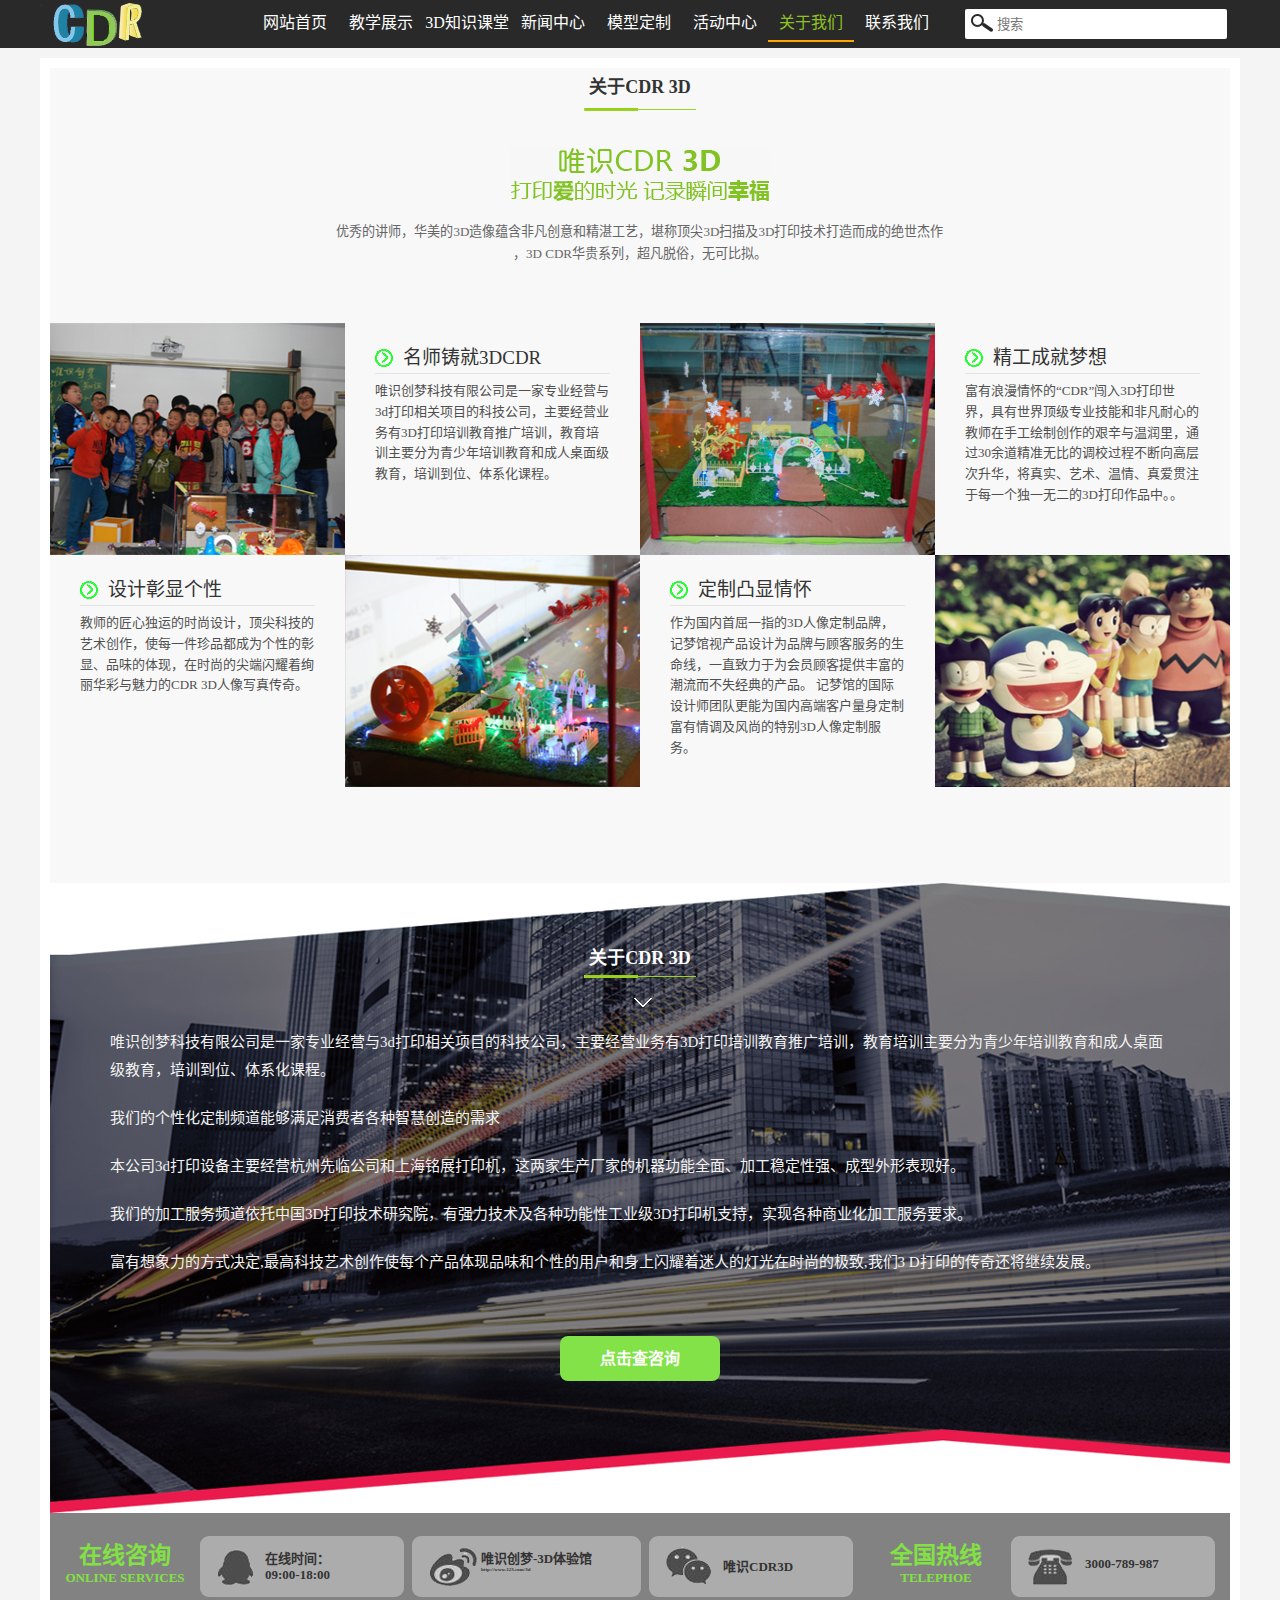
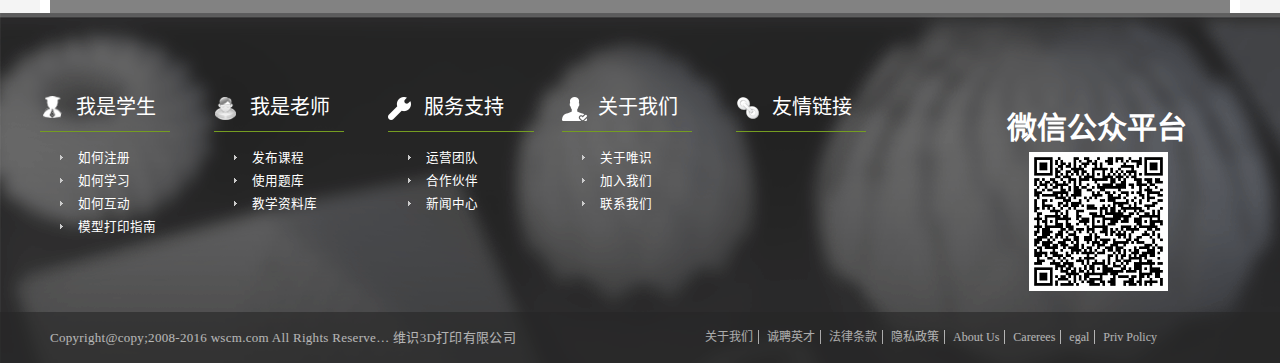
<file: about.html>
<!DOCTYPE html>
<html lang="zh-CN">
<head>	
	<link type="text/css" rel="stylesheet" href="style/basic.css">
	<link type="text/css" rel="stylesheet" href="style/about.css">
	<link rel="shortcut icon" href="images/favico.ico">
	<meta charset="UTF-8">
<title>about</title>
</head>
<body>
	<!-- header -->
	<div id="header">
		<div id="header_main">'
			<h1 class="logo">
				<img src="images/logo.png" />
			</h1>
			<div class="nav">
				<ul>
					<li><a href="index.html">网站首页</a></li>
					<li><a href="teach.html">教学展示</a></li>
					<li><a href="lore.html">3D知识课堂</a></li>
					<li><a href="news.html">新闻中心</a></li>
					<li><a href="show.html">模型定制</a></li>
					<li><a href="activity.html">活动中心</a></li>
					<li><a href="about.html" class="nav_first">关于我们</a></li>
					<li><a href="contact.html">联系我们</a></li>
					<div id="buoy"></div>
				</ul>
			</div>
			<div class="search">
				<form action="" method="">
					<input type="submit" class="submit">
					<input type="text" name="search" class="text" required placeholder="搜索">
				</form>
			</div>
		</div>
	</div>
	<!-- content -->
	<div id="content">
		<div id="content_main">
			<div class="c_main_top">
				<h1 class="about_h1">关于CDR 3D</h1>
				<h2></h2>
				<p>优秀的讲师，华美的3D造像蕴含非凡创意和精湛工艺，堪称顶尖3D扫描及3D打印技术打造而成的绝世杰作<br/>，3D CDR华贵系列，超凡脱俗，无可比拟。</p>
			</div>
			<div class="c_main_wrap_c">
				<ul id="list">
					<li>
						<div>
							<figure class="right_logo">
								<img src="images/about_1.jpg" alt="img02"/>
								<figcaption>
								</figcaption>	
							</figure>
						</div>
						<dl>
							<dt><a href="#">名师铸就3DCDR</a></dt>
							<dd>唯识创梦科技有限公司是一家专业经营与3d打印相关项目的科技公司，主要经营业务有3D打印培训教育推广培训，教育培训主要分为青少年培训教育和成人桌面级教育，培训到位、体系化课程。</dd>
						</dl>
					</li>
					<li>
						<div>
							<figure class="right_logo">
								<img src="images/about_2.jpg" alt="img02"/>
								<figcaption>
								</figcaption>	
							</figure>
						</div>
						<dl>
							<dt><a href="#">精工成就梦想</a></dt>
							<dd>富有浪漫情怀的“CDR”闯入3D打印世界，具有世界顶级专业技能和非凡耐心的教师在手工绘制创作的艰辛与温润里，通过30余道精准无比的调校过程不断向高层次升华，将真实、艺术、温情、真爱贯注于每一个独一无二的3D打印作品中。。</dd>
						</dl>
					</li>
					<li>
						<dl>
							<dt><a href="#">设计彰显个性</a></dt>
							<dd>教师的匠心独运的时尚设计，顶尖科技的艺术创作，使每一件珍品都成为个性的彰显、品味的体现，在时尚的尖端闪耀着绚丽华彩与魅力的CDR 3D人像写真传奇。</dd>
						</dl>
						<div>
							<figure class="right_logo">
								<img src="images/about_3.jpg" alt="img02"/>
								<figcaption>
								</figcaption>	
							</figure>
						</div>
					</li>
					<li>
						<dl>
							<dt><a href="#">定制凸显情怀</a></dt>
							<dd>作为国内首屈一指的3D人像定制品牌，记梦馆视产品设计为品牌与顾客服务的生命线，一直致力于为会员顾客提供丰富的潮流而不失经典的产品。 记梦馆的国际设计师团队更能为国内高端客户量身定制富有情调及风尚的特别3D人像定制服务。</dd>
						</dl>
						<div>
							<figure class="right_logo">
								<img src="images/activity_logo.jpg" alt="img02"/>
								<figcaption>
								</figcaption>	
							</figure>
						</div>
					</li>
				</ul>
			</div>
			<div class="c_main_about">
				<h1 class="about_h1">关于CDR 3D</h1>
				<div id="info">
					<p>唯识创梦科技有限公司是一家专业经营与3d打印相关项目的科技公司，主要经营业务有3D打印培训教育推广培训，教育培训主要分为青少年培训教育和成人桌面级教育，培训到位、体系化课程。</p>
					<p>我们的个性化定制频道能够满足消费者各种智慧创造的需求</p>
					<p>本公司3d打印设备主要经营杭州先临公司和上海铭展打印机，这两家生产厂家的机器功能全面、加工稳定性强、成型外形表现好。</p>
					<p>我们的加工服务频道依托中国3D打印技术研究院，有强力技术及各种功能性工业级3D打印机支持，实现各种商业化加工服务要求。</p>
					<p>富有想象力的方式决定,最高科技艺术创作使每个产品体现品味和个性的用户和身上闪耀着迷人的灯光在时尚的极致,我们3 D打印的传奇还将继续发展。</p>
					<div id="more"><a href="#">点击查咨询</a></div>				
				</div>
			</div>
			<div id="contact">
				<a href="#" class="contact"><span>在线咨询<br/></span>ONLINE SERVICES</a>
				<ul>
					<li class="qq">
						<p class="p0"><a href="#">在线时间：</a></p>
						<p class="p1"><a href="#">09:00-18:00</a></p>
					</li>
					<li class="weibo">
						<p class="p0"><a href="#">唯识创梦-3D体验馆</a></p>
						<p class="p1"><a href="#">http://www.123.com/3d</a></p>
					</li>
					<li class="weixin">
						<p class="p2"><a href="#">唯识CDR3D</a></p>
					</li>
				</ul>
				<a href="#" class="contact left"><span>全国热线<br/></span>TELEPHOE</a>
				<ul class="phone">
					<li class="phone">
						<p class="p2"><a href="#">3000-789-987</a></p>
					</li>
				</ul>
			</div>
		</div>
	</div>
	<!-- footer -->
	<div id="footer">
		<div id="footer_main">
			<dl>
				<dt><a href="#">我是学生</a></dt>
				<dd><a href="#">如何注册</a></dd>
				<dd><a href="#">如何学习</a></dd>
				<dd><a href="#">如何互动</a></dd>
				<dd><a href="#">模型打印指南</a></dd>
			</dl>
			<dl>
				<dt class="teach"><a href="#">我是老师</a></dt>
				<dd><a href="#">发布课程</a></dd>
				<dd><a href="#">使用题库</a></dd>
				<dd><a href="#">教学资料库</a></dd>
			</dl>
			<dl>
				<dt class="server"><a href="#">服务支持</a></dt>
				<dd><a href="#">运营团队</a></dd>
				<dd><a href="#">合作伙伴</a></dd>
				<dd><a href="#">新闻中心</a></dd> 
			</dl>
			<dl>
				<dt class="about"><a href="#">关于我们</a></dt>
				<dd><a href="about.html">关于唯识</a></dd>
				<dd><a href="#">加入我们</a></dd>
				<dd><a href="contact.html">联系我们</a></dd>
			</dl>
			<dl>
				<dt class="href"><a href="#">友情链接</a></dt>
			</dl>
			<h1>微信公众平台</h1>
			<h2 id="logo"></h2>
			
		</div>
		<div id="copy">
			<div id="copy_main">
				<p>Copyright@copy;2008-2016 wscm.com All Rights Reserve… 维识3D打印有限公司</p>
				<ul>
					<li>关于我们</li>
					<li>诚聘英才</li>
					<li>法律条款</li>
					<li>隐私政策</li>
					<li>About Us</li>
					<li>Carerees</li>
					<li>egal</li>
					<li class="c_y">Priv Policy</li>
				</ul>
			</div>
		</div>
	</div>		
	
	<!-- public -->
	<script type="text/javascript" src="js/public_h.js" ></script>
	<script type="text/javascript" src="js/public_h2.js" ></script>
		<script type="text/javascript">
			$.nicenav(260);
		</script>
	<!-- public -->
</body>
</html>
</file>
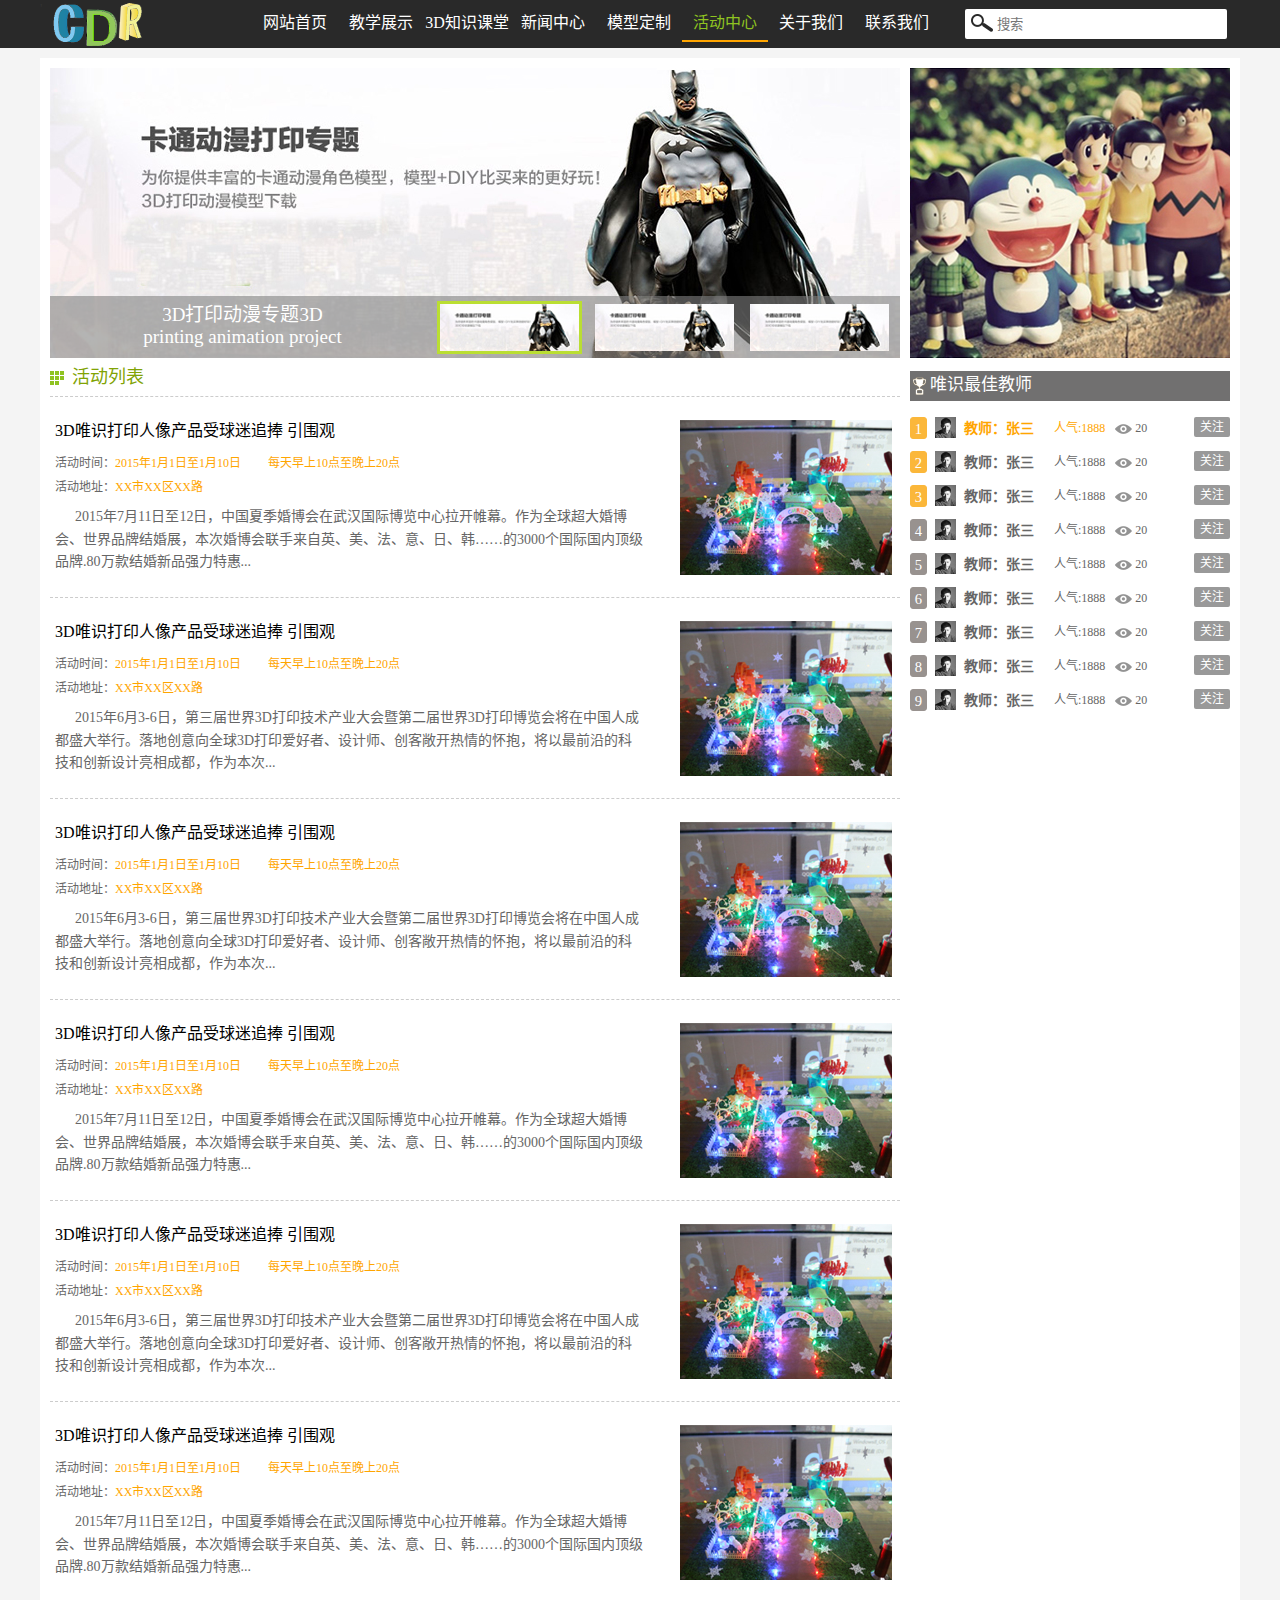
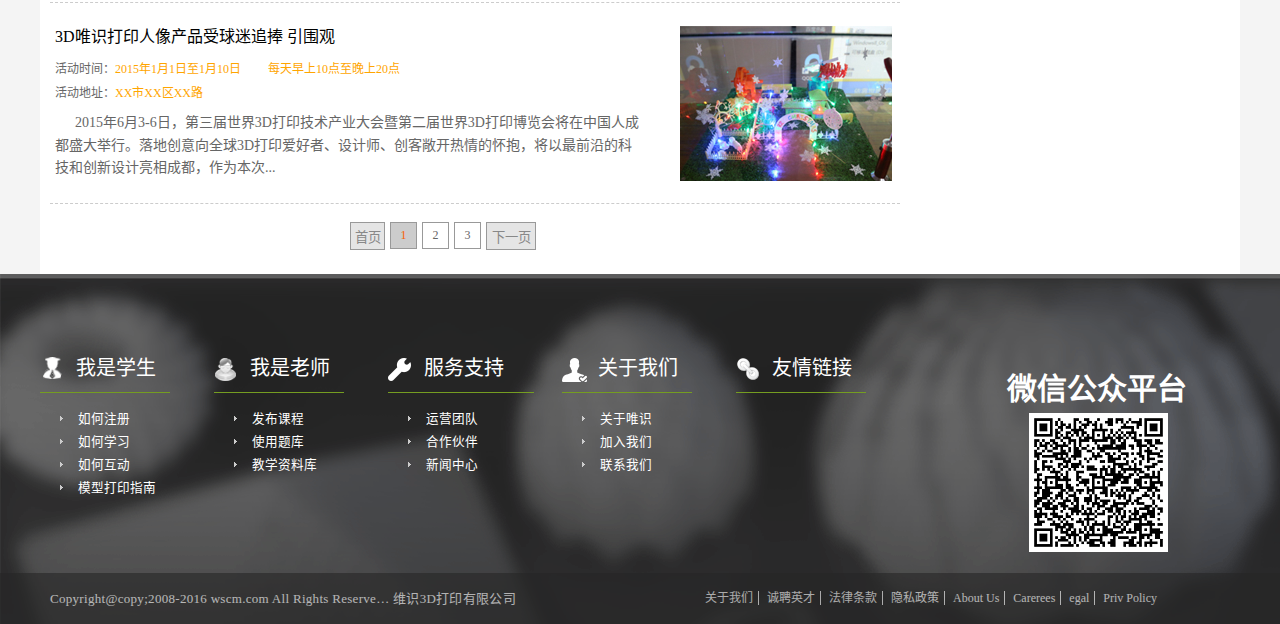
<file: activity.html>
<!DOCTYPE html>
<html lang="zh-CN">
<head>	
	<link type="text/css" rel="stylesheet" href="style/basic.css">
	<link type="text/css" rel="stylesheet" href="style/activity.css">
	<link rel="shortcut icon" href="images/favico.ico">
	<meta charset="UTF-8">
<title>activity</title>
</head>
<body>
	<!-- header -->
	<div id="header">
		<div id="header_main">'
			<h1 class="logo">
				<img src="images/logo.png" />
			</h1>
			<div class="nav">
				<ul>
					<li><a href="index.html">网站首页</a></li>
					<li><a href="teach.html">教学展示</a></li>
					<li><a href="lore.html">3D知识课堂</a></li>
					<li><a href="news.html">新闻中心</a></li>
					<li><a href="show.html">模型定制</a></li>
					<li><a href="activity.html" class="nav_first">活动中心</a></li>
					<li><a href="about.html">关于我们</a></li>
					<li><a href="contact.html">联系我们</a></li>
					<div id="buoy"></div>
				</ul>
			</div>
			<div class="search">
				<form action="" method="">
					<input type="submit" class="submit">
					<input type="text" name="search" class="text" required placeholder="搜索">
				</form>
			</div>
		</div>
	</div>
	<!-- content -->
	<div id="content">
		<div id="content_main">
			<div id="main_left">
				<div id="adv">
					<div class="c1_l">
						<div class="c1_slide" id="c1_slide">
							<ul>
								<li>
									<a href="#"><img src="images/adtivity_b_1.jpg" alt=""></a>
									<span>3D打印动漫专题3D<br/>printing animation project</span>
								</li>
								<li>
									<a href="#"><img src="images/adtivity_b_1.jpg" alt=""></a>
									<span>3D打印动漫专题3D<br/>printing animation project</span>
								</li>
								<li>
									<a href="#"><img src="images/adtivity_b_1.jpg" alt=""></a>
									<span>3D打印动漫专题3D<br/>printing animation project</span>
								</li>
							</ul>
						</div>
						<div class="c1_paging">
							<ul id="c1_paging">
								<li class="active"><i></i><img src="images/activity_adv_ico_1.jpg" width="139" height="47.2"><b></b></li>
								<li><i></i><img src="images/activity_adv_ico_1.jpg" width="139" height="47.2"><b></b></li>
								<li><i></i><img src="images/activity_adv_ico_1.jpg" width="139" height="47.2"><b></b></li>
							</ul>
						</div>
					</div>
				</div>
			<div id="main_left_main">
				<h1>活动列表</h1>
				<div id="activity">
					<dl>
						<dt><a href="#">3D唯识打印人像产品受球迷追捧 引围观</a></dt>
						<dd><span>活动时间：</span>2015年1月1日至1月10日　　 每天早上10点至晚上20点</dd>
						<dd><span>活动地址：</span>XX市XX区XX路</dd>
						<dd><p><a href="#">2015年7月11日至12日，中国夏季婚博会在武汉国际博览中心拉开帷幕。作为全球超大婚博会、世界品牌结婚展，本次婚博会联手来自英、美、法、意、日、韩……的3000个国际国内顶级品牌.80万款结婚新品强力特惠...</a></p></dd>
						<dd class="img"><img src="images/activity_9.jpg" alt="活动1"></dd>
					</dl>
					<dl>
						<dt><a href="#">3D唯识打印人像产品受球迷追捧 引围观</a></dt>
						<dd><span>活动时间：</span>2015年1月1日至1月10日　　 每天早上10点至晚上20点</dd>
						<dd><span>活动地址：</span>XX市XX区XX路</dd>
						<dd><p><a href="#">2015年6月3-6日，第三届世界3D打印技术产业大会暨第二届世界3D打印博览会将在中国人成都盛大举行。落地创意向全球3D打印爱好者、设计师、创客敞开热情的怀抱，将以最前沿的科技和创新设计亮相成都，作为本次...</a></p></dd>
						<dd class="img"><img src="images/activity_9.jpg" alt="活动1"></dd>
					</dl>
					<dl>
						<dt><a href="#">3D唯识打印人像产品受球迷追捧 引围观</a></dt>
						<dd><span>活动时间：</span>2015年1月1日至1月10日　　 每天早上10点至晚上20点</dd>
						<dd><span>活动地址：</span>XX市XX区XX路</dd>
						<dd><p><a href="#">2015年6月3-6日，第三届世界3D打印技术产业大会暨第二届世界3D打印博览会将在中国人成都盛大举行。落地创意向全球3D打印爱好者、设计师、创客敞开热情的怀抱，将以最前沿的科技和创新设计亮相成都，作为本次...</a></p></dd>
						<dd class="img"><img src="images/activity_9.jpg" alt="活动1"></dd>
					</dl>
					<dl>
						<dt><a href="#">3D唯识打印人像产品受球迷追捧 引围观</a></dt>
						<dd><span>活动时间：</span>2015年1月1日至1月10日　　 每天早上10点至晚上20点</dd>
						<dd><span>活动地址：</span>XX市XX区XX路</dd>
						<dd><p><a href="#">2015年7月11日至12日，中国夏季婚博会在武汉国际博览中心拉开帷幕。作为全球超大婚博会、世界品牌结婚展，本次婚博会联手来自英、美、法、意、日、韩……的3000个国际国内顶级品牌.80万款结婚新品强力特惠...</a></p></dd>
						<dd class="img"><img src="images/activity_9.jpg" alt="活动1"></dd>
					</dl>
					<dl>
						<dt><a href="#">3D唯识打印人像产品受球迷追捧 引围观</a></dt>
						<dd><span>活动时间：</span>2015年1月1日至1月10日　　 每天早上10点至晚上20点</dd>
						<dd><span>活动地址：</span>XX市XX区XX路</dd>
						<dd><p><a href="#">2015年6月3-6日，第三届世界3D打印技术产业大会暨第二届世界3D打印博览会将在中国人成都盛大举行。落地创意向全球3D打印爱好者、设计师、创客敞开热情的怀抱，将以最前沿的科技和创新设计亮相成都，作为本次...</a></p></dd>
						<dd class="img"><img src="images/activity_9.jpg" alt="活动1"></dd>
					</dl>
					<dl>
						<dt><a href="#">3D唯识打印人像产品受球迷追捧 引围观</a></dt>
						<dd><span>活动时间：</span>2015年1月1日至1月10日　　 每天早上10点至晚上20点</dd>
						<dd><span>活动地址：</span>XX市XX区XX路</dd>
						<dd><p><a href="#">2015年7月11日至12日，中国夏季婚博会在武汉国际博览中心拉开帷幕。作为全球超大婚博会、世界品牌结婚展，本次婚博会联手来自英、美、法、意、日、韩……的3000个国际国内顶级品牌.80万款结婚新品强力特惠...</a></p></dd>
						<dd class="img"><img src="images/activity_9.jpg" alt="活动1"></dd>
					</dl>
					<dl>
						<dt><a href="#">3D唯识打印人像产品受球迷追捧 引围观</a></dt>
						<dd><span>活动时间：</span>2015年1月1日至1月10日　　 每天早上10点至晚上20点</dd>
						<dd><span>活动地址：</span>XX市XX区XX路</dd>
						<dd><p><a href="#">2015年6月3-6日，第三届世界3D打印技术产业大会暨第二届世界3D打印博览会将在中国人成都盛大举行。落地创意向全球3D打印爱好者、设计师、创客敞开热情的怀抱，将以最前沿的科技和创新设计亮相成都，作为本次...</a></p></dd>
						<dd class="img"><img src="images/activity_9.jpg" alt="活动1"></dd>
					</dl>
				</div>
				<div id="page">
					<form>
						<input type="submit" class="submit" value="首页"/>
						<ul>
							<li><a href="javascript:;" class="first">1</a></li>
							<li><a href="javascript:;">2</a></li>
							<li><a href="javascript:;">3</a></li>
						</ul>
						<input type="submit" class="submit next" value="下一页"/>
					</form>
				</div>
			</div>
		</div>
			<div id="main_right">
				<h1 id="logo">
					<figure class="right_logo">
						<img src="images/activity_logo.jpg" alt="img02"/>
						<figcaption>
						</figcaption>	
					</figure>
				</h1>
				<div id="people">
					<h1>唯识最佳教师</h1>
					<ul id="stylist">
						<li><span class="list first">1</span><img src="images/list_1.jpg"><strong><a href="#" class="a_first">教师：张三</a></strong><span class="people people_first">人气:1888</span><span class="pay">20</span><em>关注</em></li>
						<li><span class="list first">2</span><img src="images/list_1.jpg"><strong><a href="#">教师：张三</a></strong><span class="people">人气:1888</span><span class="pay">20</span><em>关注</em></li>
						<li><span class="list first">3</span><img src="images/list_1.jpg"><strong><a href="#">教师：张三</a></strong><span class="people">人气:1888</span><span class="pay">20</span><em>关注</em></li>
						<li><span class="list"><a href="#">4</a></span><img src="images/list_1.jpg"><strong><a href="#">教师：张三</a></strong><span class="people">人气:1888</span><span class="pay">20</span><em>关注</em></li>
						<li><span class="list"><a href="#">5</a></span><img src="images/list_1.jpg"><strong><a href="#">教师：张三</a></strong><span class="people">人气:1888</span><span class="pay">20</span><em>关注</em></li>
						<li><span class="list"><a href="#">6</a></span><img src="images/list_1.jpg"><strong><a href="#">教师：张三</a></strong><span class="people">人气:1888</span><span class="pay">20</span><em>关注</em></li>
						<li><span class="list"><a href="#">7</a></span><img src="images/list_1.jpg"><strong><a href="#">教师：张三</a></strong><span class="people">人气:1888</span><span class="pay">20</span><em>关注</em></li>
						<li><span class="list"><a href="#">8</a></span><img src="images/list_1.jpg"><strong><a href="#">教师：张三</a></strong><span class="people">人气:1888</span><span class="pay">20</span><em>关注</em></li>
						<li><span class="list"><a href="#">9</a></span><img src="images/list_1.jpg"><strong><a href="#">教师：张三</a></strong><span class="people">人气:1888</span><span class="pay">20</span><em>关注</em></li>
					</ul>
				</div>
			</div>
		</div>
	</div>
	<!-- footer -->
	<div id="footer">
		<div id="footer_main">
			<dl>
				<dt><a href="#">我是学生</a></dt>
				<dd><a href="#">如何注册</a></dd>
				<dd><a href="#">如何学习</a></dd>
				<dd><a href="#">如何互动</a></dd>
				<dd><a href="#">模型打印指南</a></dd>
			</dl>
			<dl>
				<dt class="teach"><a href="#">我是老师</a></dt>
				<dd><a href="#">发布课程</a></dd>
				<dd><a href="#">使用题库</a></dd>
				<dd><a href="#">教学资料库</a></dd>
			</dl>
			<dl>
				<dt class="server"><a href="#">服务支持</a></dt>
				<dd><a href="#">运营团队</a></dd>
				<dd><a href="#">合作伙伴</a></dd>
				<dd><a href="#">新闻中心</a></dd> 
			</dl>
			<dl>
				<dt class="about"><a href="#">关于我们</a></dt>
				<dd><a href="about.html">关于唯识</a></dd>
				<dd><a href="#">加入我们</a></dd>
				<dd><a href="contact.html">联系我们</a></dd>
			</dl>
			<dl>
				<dt class="href"><a href="#">友情链接</a></dt>
			</dl>
			<h1>微信公众平台</h1>
			<h2 id="logo"></h2>
			
		</div>
		<div id="copy">
			<div id="copy_main">
				<p>Copyright@copy;2008-2016 wscm.com All Rights Reserve… 维识3D打印有限公司</p>
				<ul>
					<li>关于我们</li>
					<li>诚聘英才</li>
					<li>法律条款</li>
					<li>隐私政策</li>
					<li>About Us</li>
					<li>Carerees</li>
					<li>egal</li>
					<li class="c_y">Priv Policy</li>
				</ul>
			</div>
		</div>
	</div>
	
	<!-- adv -->
	<script type="text/javascript" src="js/jquery-1.8.3.min.js"></script>
	<script type="text/javascript" src="js/scrollable.js"></script>
		<script type="text/javascript">
			$("#c1_slide").scrollable({circular:true}).autoscroll({autoplay:true,interval:3000}).navigator("#c1_paging");
		</script>
	<!-- adv -->
	
	<!-- bg -->
	<script type="text/javascript">
		$("#page li a").click(function(){
			cutItm=$("#page li a").index(this);
			$("#page li a").removeClass("first");$(this).addClass("first");
		});
	</script>
	<!-- bg -->
	
	<!-- public -->
	<script type="text/javascript" src="js/public_h.js" ></script>
	<script type="text/javascript" src="js/public_h2.js" ></script>
		<script type="text/javascript">
			$.nicenav(260);
		</script>
	<!-- public -->


	
</body>
</html>
</file>
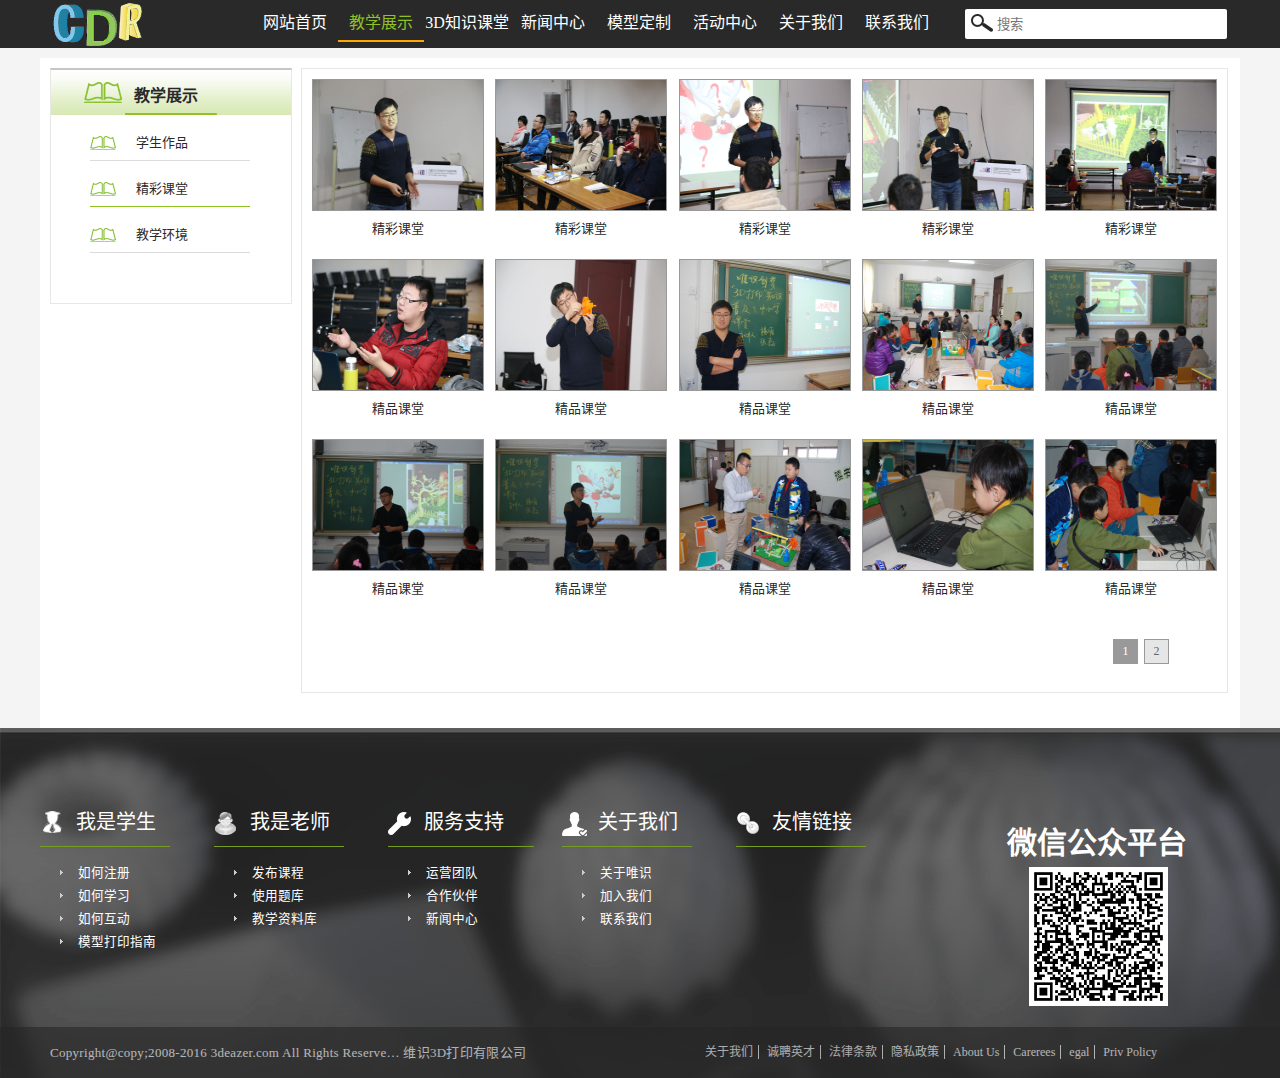
<file: classroom.html>
<!DOCTYPE html>
<html lang="zh-CN">
<head>
	<link type="text/css" rel="stylesheet" href="style/basic.css">
	<link type="text/css" rel="stylesheet" href="style/classroom.css">
	<link type="text/css" rel="stylesheet" href="style/images.css" />
	<script type="text/javascript" src="js/basic.js"></script>
	<script src="js/jquery.js" language="javascript" type="text/javascript"></script>
	<script language="javascript" type="text/javascript" src="js/public.js"></script>
	<!--[if IE 6]>
	<script src="js/ie6PNG.js" type="text/javascript"></script>
	<script type="text/javascript">DD_belatedPNG.fix('*');</script>
	<![endif]-->
	<link rel="shortcut icon" href="images/favico.ico">
	<meta charset="UTF-8">
<title>classroom</title>
</head>
<body>
	<!-- header -->
	<div id="header">
		<div id="header_main">
			<h1 class="logo">
				<img src="images/logo.png" />
			</h1>
			<div class="nav">
				<ul>
					<li><a href="index.html">网站首页</a></li>
					<li><a href="classroom.html" class="nav_first">教学展示</a></li>
					<li><a href="lore.html">3D知识课堂</a></li>
					<li><a href="news.html">新闻中心</a></li>
					<li><a href="show.html">模型定制</a></li>
					<li><a href="activity.html">活动中心</a></li>
					<li><a href="about.html">关于我们</a></li>
					<li><a href="contact.html">联系我们</a></li>
					<div id="buoy"></div>
				</ul>
			</div>
			<div class="search">
				<form action="" method="">
					<input type="submit" class="submit">
					<input type="text" name="search" class="text" required placeholder="搜索">
				</form>
			</div>
		</div>
	</div>
	<!-- content -->
	<div id="content">
		<div id="content_main">
			<div id="left">
				<h1><a href="#">教学展示</a></h1>
				<div>
					<ul>
						<li><a href="teach.html">学生作品</a></li>
						<li class="bg"><a href="classroom.html">精彩课堂</a></li>
						<li><a href="school.html">教学环境</a></li>
					</ul>
				</div>
			</div>
			<div id="center">
				<div id="wrap">
					<!--图库弹出层 开始-->
					<div class="mskeLayBg"></div>
					<div class="mskelayBox">
					  <div class="mske_html">
					  </div>
					  <img class="mskeClaose" src="images/teach/mke_close.png" width="27" height="27" />
					</div>
					<!--图库弹出层 结束-->
					<ul id="msKeimgBox">
						<div class="images">
							<a href="#"><img src="images/teach/class_1.jpg" alt="zp1"></a>
							<span class="zp">精彩课堂</span>
							<span class="hidden">
								<img src="images/teach/class_1.jpg" class="imgshow"/>
							</span>
						</div>
						<div class="images">
							<a href="#"><img src="images/teach/class_2.jpg" alt="zp1"></a>
							<span class="zp">精彩课堂</span>
							<span class="hidden">
								<img src="images/teach/class_2.jpg" class="imgshow" />
							</span>
						</div>
						<div class="images">
							<a href="#"><img src="images/teach/class_3.jpg" alt="zp1"></a>
							<span class="zp">精彩课堂</span>
							<span class="hidden">
								<img src="images/teach/class_3.jpg" class="imgshow" />
							</span>
						</div>
						<div class="images">
							<a href="#"><img src="images/teach/class_4.jpg" alt="zp1"></a>
							<span class="zp">精彩课堂</span>
							<span class="hidden">
								<img src="images/teach/class_4.jpg" class="imgshow" />
							</span>
						</div>
						<div class="images images_e">
							<a href="#"><img src="images/teach/class_5.jpg" alt="zp1"></a>
							<span class="zp">精彩课堂</span>
							<span class="hidden">
								<img src="images/teach/class_5.jpg" class="imgshow" />
							</span>
						</div>
						<div class="images">
							<a href="#"><img src="images/teach/class_6.jpg" alt="zp1"></a>
							<span class="zp">精品课堂</span>
							<span class="hidden">
								<img src="images/teach/class_6.jpg" class="imgshow"/>
							</span>
						</div>
						<div class="images">
							<a href="#"><img src="images/teach/class_7.jpg" alt="zp1"></a>
							<span class="zp">精品课堂</span>
							<span class="hidden">
								<img src="images/teach/class_7.jpg" class="imgshow"/>
							</span>
						</div>
						<div class="images">
							<a href="#"><img src="images/teach/class_8.jpg" alt="zp1"></a>
							<span class="zp">精品课堂</span>
							<span class="hidden">
								<img src="images/teach/class_8.jpg" class="imgshow"/>
							</span>
						</div>
						<div class="images">
							<a href="#"><img src="images/teach/class_9.jpg" alt="zp1"></a>
							<span class="zp">精品课堂</span>
							<span class="hidden">
								<img src="images/teach/class_9.jpg" class="imgshow"/>
							</span>
						</div>
						<div class="images images_e">
							<a href="#"><img src="images/teach/class_12.jpg" alt="zp1"></a>
							<span class="zp">精品课堂</span>
							<span class="hidden">
								<img src="images/teach/class_12.jpg" class="imgshow"/>
							</span>
						</div>
						<div class="images">
							<a href="#"><img src="images/teach/class_13.jpg" alt="zp1"></a>
							<span class="zp">精品课堂</span>
							<span class="hidden">
								<img src="images/teach/class_13.jpg" class="imgshow"/>
							</span>
						</div>
						<div class="images">
							<a href="#"><img src="images/teach/class_11.jpg" alt="zp1"></a>
							<span class="zp">精品课堂</span>
							<span class="hidden">
								<img src="images/teach/class_11.jpg" class="imgshow"/>
							</span>
						</div>
						<div class="images">
							<a href="#"><img src="images/teach/class_14.jpg" alt="zp1"></a>
							<span class="zp">精品课堂</span>
							<span class="hidden">
								<img src="images/teach/class_14.jpg" class="imgshow"/>
							</span>
						</div>
						<div class="images">
							<a href="#"><img src="images/teach/class_15.jpg" alt="zp1"></a>
							<span class="zp">精品课堂</span>
							<span class="hidden">
								<img src="images/teach/class_15.jpg" class="imgshow"/>
							</span>
						</div>
						<div class="images images_e">
							<a href="#"><img src="images/teach/class_16.jpg" alt="zp1"></a>
							<span class="zp">精品课堂</span>
							<span class="hidden">
								<img src="images/teach/class_16.jpg" class="imgshow"/>
							</span>
						</div>
					</ul>
					<ul id="msKeimgBox2">
						<div class="images">
							<a href="#"><img src="images/teach/class_17.jpg" alt="zp1"></a>
							<span class="zp">精彩课堂</span>
							<span class="hidden">
								<img src="images/teach/class_17.jpg" class="imgshow"/>
							</span>
						</div>
						<div class="images">
							<a href="#"><img src="images/teach/class_18.jpg" alt="zp1"></a>
							<span class="zp">精彩课堂</span>
							<span class="hidden">
								<img src="images/teach/class_18.jpg" class="imgshow" />
							</span>
						</div>
						<div class="images">
							<a href="#"><img src="images/teach/class_19.jpg" alt="zp1"></a>
							<span class="zp">精彩课堂</span>
							<span class="hidden">
								<img src="images/teach/class_19.jpg" class="imgshow" />
							</span>
						</div>
						<div class="images">
							<a href="#"><img src="images/teach/class_20.jpg" alt="zp1"></a>
							<span class="zp">精彩课堂</span>
							<span class="hidden">
								<img src="images/teach/class_20.jpg" class="imgshow" />
							</span>
						</div>
						<div class="images images_e">
							<a href="#"><img src="images/teach/class_21.jpg" alt="zp1"></a>
							<span class="zp">精彩课堂</span>
							<span class="hidden">
								<img src="images/teach/class_21.jpg" class="imgshow" />
							</span>
						</div>
						<div class="images">
							<a href="#"><img src="images/teach/class_22.jpg" alt="zp1"></a>
							<span class="zp">精品课堂</span>
							<span class="hidden">
								<img src="images/teach/class_22.jpg" class="imgshow"/>
							</span>
						</div>
						<div class="images">
							<a href="#"><img src="images/teach/class_23.jpg" alt="zp1"></a>
							<span class="zp">精品课堂</span>
							<span class="hidden">
								<img src="images/teach/class_23.jpg" class="imgshow"/>
							</span>
						</div>
						<div class="images">
							<a href="#"><img src="images/teach/class_24.jpg" alt="zp1"></a>
							<span class="zp">精品课堂</span>
							<span class="hidden">
								<img src="images/teach/class_24.jpg" class="imgshow"/>
							</span>
						</div>
						<div class="images">
							<a href="#"><img src="images/teach/class_25.jpg" alt="zp1"></a>
							<span class="zp">精品课堂</span>
							<span class="hidden">
								<img src="images/teach/class_25.jpg" class="imgshow"/>
							</span>
						</div>
					</ul>

					<div class="page">
						<form>
							<ul>
								<li><a href="javascript:;" class="bgg" onClick="show('msKeimgBox','','show');show('msKeimgBox2','','hide');">1</a></li>
								<li><a href="javascript:;" onClick="show('msKeimgBox2','','show');show('msKeimgBox','','hide');">2</a></li>
							</ul>
						</form>
					</div>
				</div>
			</div>
			<!-- <div id="right">
				<img src="images/right_img_1.jpg" alt="123"/>
				<img src="images/right_img_2.jpg" alt="123"/>
			</div> -->
		</div>
	</div>
	<!-- footer -->
	<div id="footer">
		<div id="footer_main">
			<dl>
				<dt><a href="#">我是学生</a></dt>
				<dd><a href="#">如何注册</a></dd>
				<dd><a href="#">如何学习</a></dd>
				<dd><a href="#">如何互动</a></dd>
				<dd><a href="#">模型打印指南</a></dd>
			</dl>
			<dl>
				<dt class="teach"><a href="#">我是老师</a></dt>
				<dd><a href="#">发布课程</a></dd>
				<dd><a href="#">使用题库</a></dd>
				<dd><a href="#">教学资料库</a></dd>
			</dl>
			<dl>
				<dt class="server"><a href="#">服务支持</a></dt>
				<dd><a href="#">运营团队</a></dd>
				<dd><a href="#">合作伙伴</a></dd>
				<dd><a href="#">新闻中心</a></dd> 
			</dl>
			<dl>
				<dt class="about"><a href="#">关于我们</a></dt>
				<dd><a href="about.html">关于唯识</a></dd>
				<dd><a href="#">加入我们</a></dd>
				<dd><a href="contact.html">联系我们</a></dd>
			</dl>
			<dl>
				<dt class="href"><a href="#">友情链接</a></dt>
			</dl>
			<h1>微信公众平台</h1>
			<h2 id="logo"></h2>
			
		</div>
		<div id="copy">
			<div id="copy_main">
				<p>Copyright@copy;2008-2016 3deazer.com All Rights Reserve… 维识3D打印有限公司</p>
				<ul>
					<li>关于我们</li>
					<li>诚聘英才</li>
					<li>法律条款</li>
					<li>隐私政策</li>
					<li>About Us</li>
					<li>Carerees</li>
					<li>egal</li>
					<li class="c_y">Priv Policy</li>
				</ul>
			</div>
		</div>
	</div>
	
	
	<!-- public -->
	<script type="text/javascript" src="js/public_h.js" ></script>
	<script type="text/javascript" src="js/public_h2.js" ></script>
		<script type="text/javascript">
			$.nicenav(260);
		</script>
	<!-- public -->
	
	<!-- bg -->
	<script type="text/javascript">
		$("#left li").click(function(){
			cutItm=$("#left li").index(this);
			$("#left li").removeClass("bg");$(this).addClass("bg");
		});
	</script>
	<!-- bg -->
	<!-- bg -->
	<script type="text/javascript">
		$(".page li a").click(function(){
			cutItm=$(".page li a").index(this);
			$(".page li a").removeClass("bgg");$(this).addClass("bgg");
		});
	</script>
	<!-- bg -->	

	
</body>
</html>
</file>
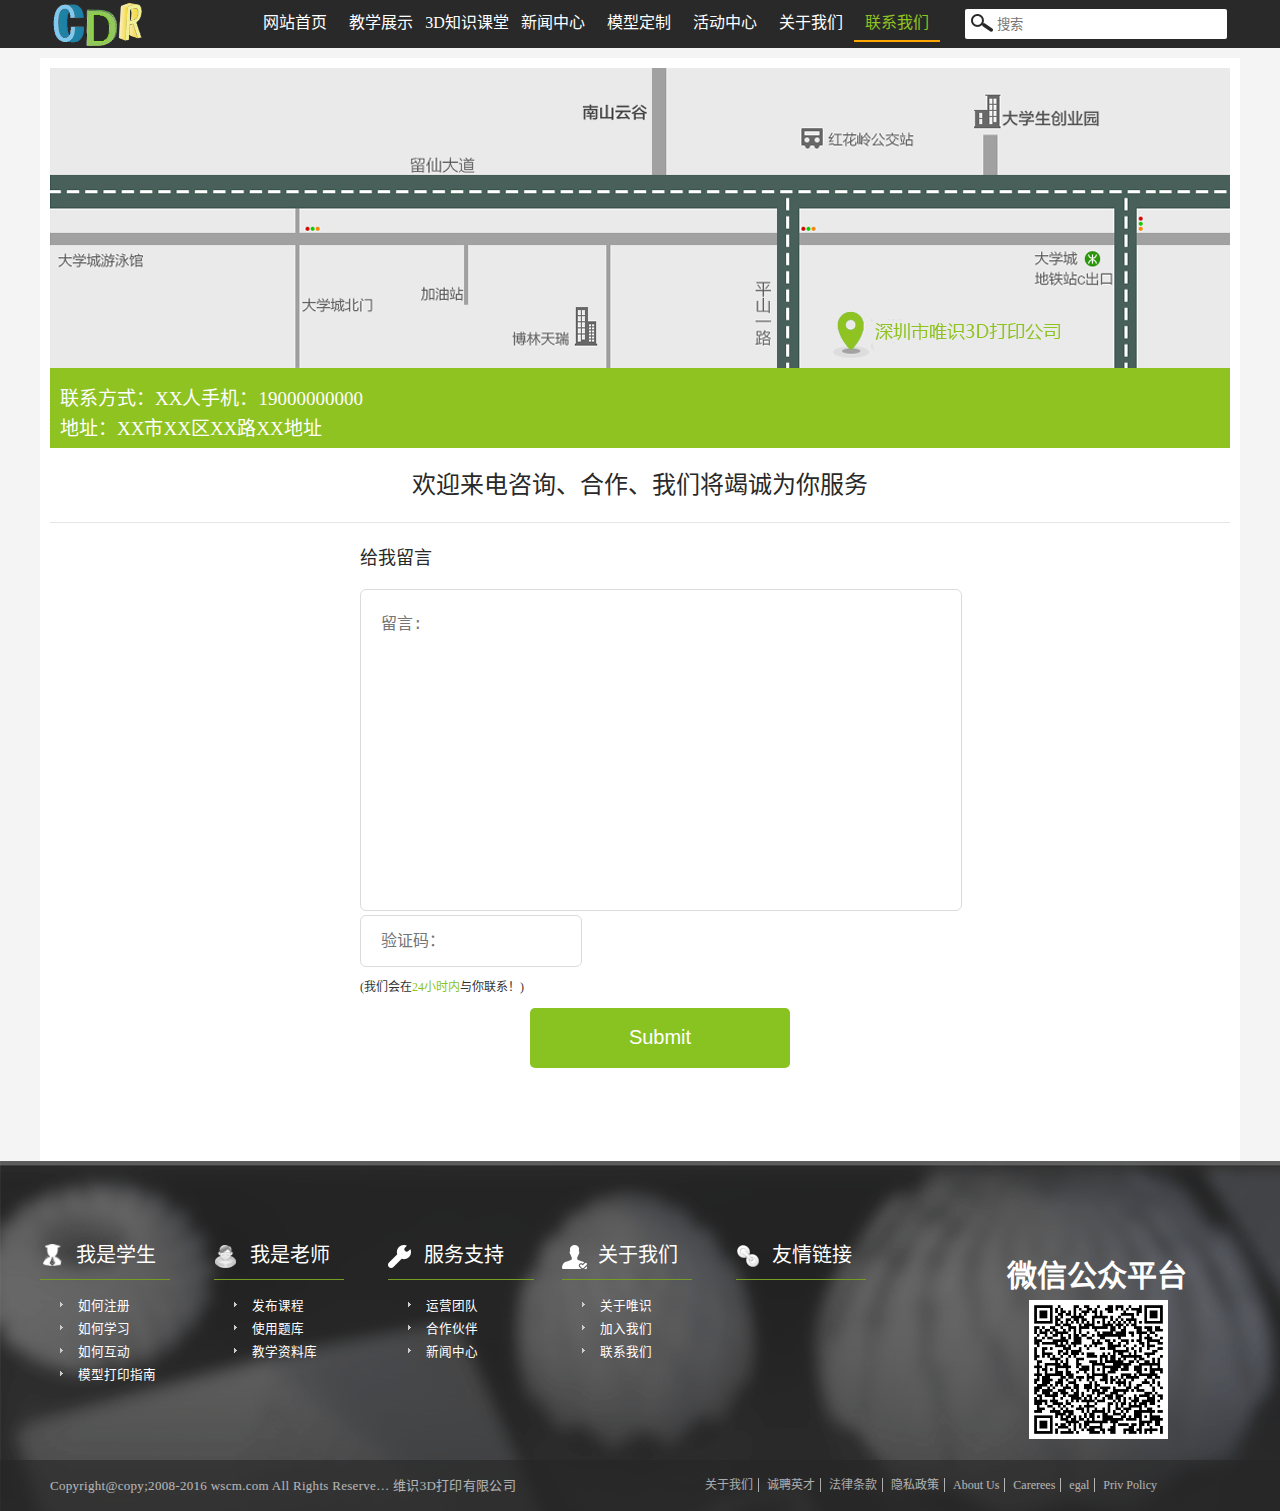
<file: contact.html>
<!DOCTYPE html>
<html lang="zh-CN">
<head>	
	<link type="text/css" rel="stylesheet" href="style/basic.css">
	<link type="text/css" rel="stylesheet" href="style/contact.css">
	<link rel="shortcut icon" href="images/favico.ico">
	<meta charset="UTF-8">
<title>contact</title>
</head>
<body>
	<!-- header -->
	<div id="header">
		<div id="header_main">
			<h1 class="logo">
				<img src="images/logo.png" />
			</h1>
			<div class="nav">
				<ul>
					<li><a href="index.html">网站首页</a></li>
					<li><a href="teach.html">教学展示</a></li>
					<li><a href="lore.html">3D知识课堂</a></li>
					<li><a href="news.html">新闻中心</a></li>
					<li><a href="show.html">模型定制</a></li>
					<li><a href="activity.html">活动中心</a></li>
					<li><a href="about.html">关于我们</a></li>
					<li><a href="contact.html" class="nav_first">联系我们</a></li>
					<div id="buoy"></div>
				</ul>
			</div>
			<div class="search">
				<form action="" method="">
					<input type="submit" class="submit">
					<input type="text" name="search" class="text" required placeholder="搜索">
				</form>
			</div>
		</div>
	</div>
	<!-- content -->
	<div id="content">
		<div id="content_main">
			<h2>
				<img src="images/contact.jpg" alt="contact">
			</h2>
			<h3>
				<p class="p0">联系方式：XX人<span>手机：19000000000</span></p>
				<p class="p1">地址：XX市XX区XX路XX地址</p>
			</h3>
			<div id="content_center">
				<div id="c_c_top">
					<h1><a href="javascript:;">欢迎来电咨询、合作、我们将竭诚为你服务</a></h1>
				</div>
				<div id="c_c_footer">
					<h2>给我留言</h2>
					<form action="?action=contact" method="post">
						<textarea name="content" id="" required placeholder="留言:" ></textarea>
						<span class="yzm"><input type="text" name="code" class="text" required placeholder="验证码："/></span>
						<span>(我们会在<i>24小时内</i>与你联系！)</span>
						<input type="submit" class="submit" />
					</form>					
				</div>
			</div>
		</div>
	</div>
	<!-- footer -->
	<div id="footer">
		<div id="footer_main">
			<dl>
				<dt><a href="#">我是学生</a></dt>
				<dd><a href="#">如何注册</a></dd>
				<dd><a href="#">如何学习</a></dd>
				<dd><a href="#">如何互动</a></dd>
				<dd><a href="#">模型打印指南</a></dd>
			</dl>
			<dl>
				<dt class="teach"><a href="#">我是老师</a></dt>
				<dd><a href="#">发布课程</a></dd>
				<dd><a href="#">使用题库</a></dd>
				<dd><a href="#">教学资料库</a></dd>
			</dl>
			<dl>
				<dt class="server"><a href="#">服务支持</a></dt>
				<dd><a href="#">运营团队</a></dd>
				<dd><a href="#">合作伙伴</a></dd>
				<dd><a href="#">新闻中心</a></dd> 
			</dl>
			<dl>
				<dt class="about"><a href="#">关于我们</a></dt>
				<dd><a href="about.html">关于唯识</a></dd>
				<dd><a href="#">加入我们</a></dd>
				<dd><a href="contact.html">联系我们</a></dd>
			</dl>
			<dl>
				<dt class="href"><a href="#">友情链接</a></dt>
			</dl>
			<h1>微信公众平台</h1>
			<h2 id="logo"></h2>
			
		</div>
		<div id="copy">
			<div id="copy_main">
				<p>Copyright@copy;2008-2016 wscm.com All Rights Reserve… 维识3D打印有限公司</p>
				<ul>
					<li>关于我们</li>
					<li>诚聘英才</li>
					<li>法律条款</li>
					<li>隐私政策</li>
					<li>About Us</li>
					<li>Carerees</li>
					<li>egal</li>
					<li class="c_y">Priv Policy</li>
				</ul>
			</div>
		</div>
	</div>		
	
	<!-- public -->
	<script type="text/javascript" src="js/public_h.js" ></script>
	<script type="text/javascript" src="js/public_h2.js" ></script>
		<script type="text/javascript">
			$.nicenav(260);
		</script>
	<!-- public -->
</body>
</html>
</file>
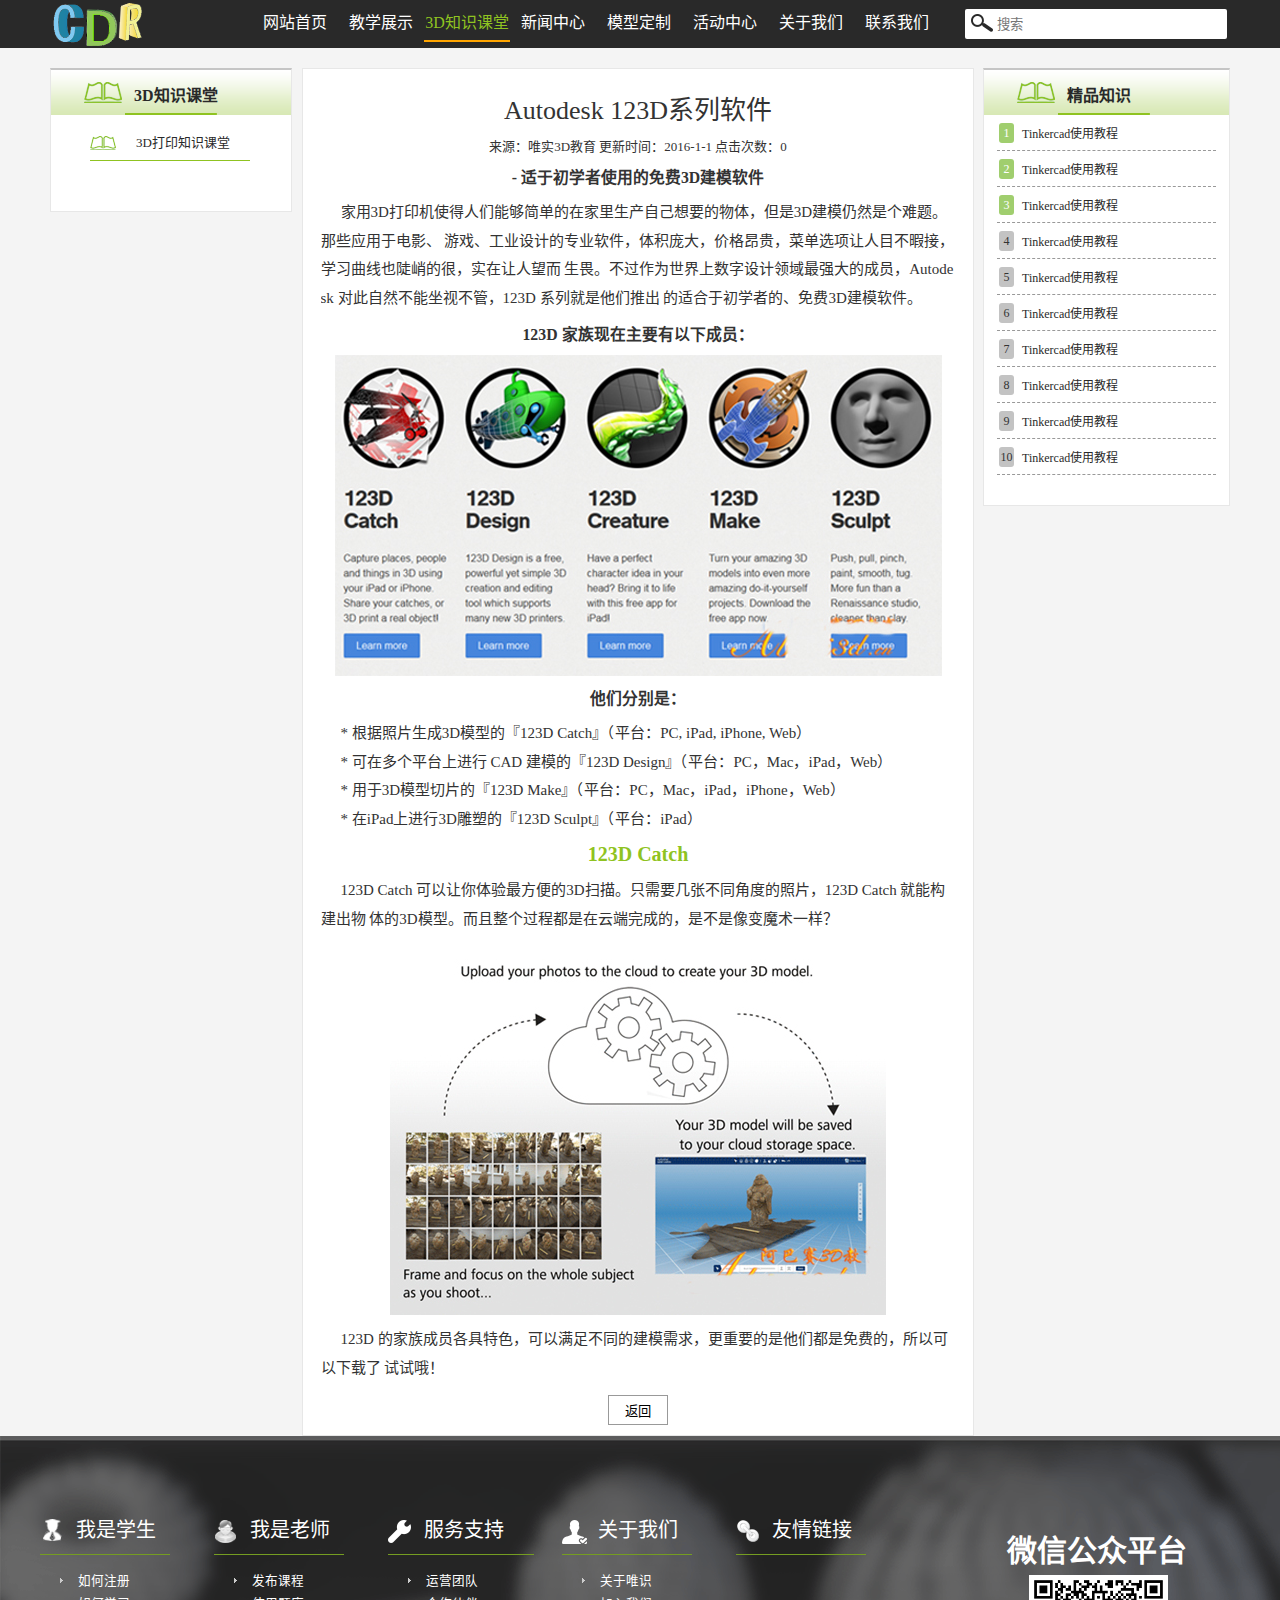
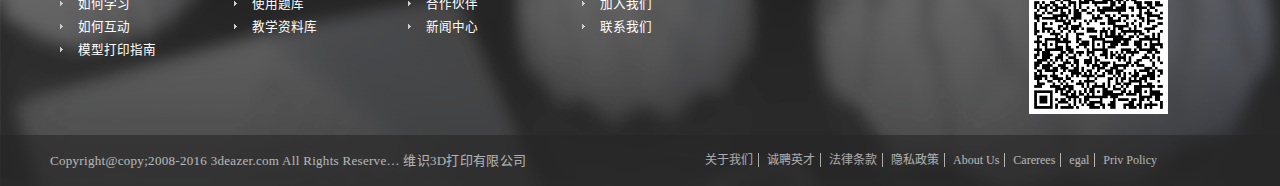
<file: lore-001.html>
<!DOCTYPE html>
<html lang="zh-CN">
<head>	
	<link type="text/css" rel="stylesheet" href="style/basic.css">
	<link type="text/css" rel="stylesheet" href="style/lore_content.css">
	<link rel="shortcut icon" href="images/favico.ico">
	<meta charset="UTF-8">
<title>activity</title>
</head>
<body>
	<!-- header -->
	<div id="header">
		<div id="header_main">
			<h1 class="logo">
				<img src="images/logo.png" />
			</h1>
			<div class="nav">
				<ul>
					<li><a href="index.html">网站首页</a></li>
					<li><a href="teach.html">教学展示</a></li>
					<li><a href="lore.html" class="nav_first">3D知识课堂</a></li>
					<li><a href="news.html">新闻中心</a></li>
					<li><a href="show.html">模型定制</a></li>
					<li><a href="activity.html">活动中心</a></li>
					<li><a href="about.html">关于我们</a></li>
					<li><a href="contact.html">联系我们</a></li>
					<div id="buoy"></div>
				</ul>
			</div>
			<div class="search">
				<form action="" method="">
					<input type="submit" class="submit">
					<input type="text" name="search" class="text" required placeholder="搜索">
				</form>
			</div>
		</div>
	</div>
	<!-- content -->
	<div id="content">
		<div id="content_main">
			<div id="left">
				<h1><a href="#">3D知识课堂</a></h1>
				<div>
					<ul>
						<li class="bg"><a href="lore.html">3D打印知识课堂</a></li>
					</ul>
				</div>
			</div>
			<div id="center">
				<div>
					<div id="h1">Autodesk 123D系列软件</div>
					<i>来源：唯实3D教育 更新时间：2016-1-1 点击次数：0</i>
					<h3>- 适于初学者使用的免费3D建模软件</h3>
					<p>家用3D打印机使得人们能够简单的在家里生产自己想要的物体，但是3D建模仍然是个难题。那些应用于电影、
游戏、工业设计的专业软件，体积庞大，价格昂贵，菜单选项让人目不暇接，学习曲线也陡峭的很，实在让人望而
生畏。不过作为世界上数字设计领域最强大的成员，Autodesk 对此自然不能坐视不管，123D 系列就是他们推出
的适合于初学者的、免费3D建模软件。
					</p>
					<h6>123D 家族现在主要有以下成员：</h6>
					<img src="images/001_1.jpg" alt="" />
					<h6>他们分别是：</h6>
					<p> * 根据照片生成3D模型的『123D Catch』（平台：PC, iPad, iPhone, Web）</p>
					<p> * 可在多个平台上进行 CAD 建模的『123D Design』（平台：PC，Mac，iPad，Web）</p>
					<p> * 用于3D模型切片的『123D Make』（平台：PC，Mac，iPad，iPhone，Web）</p>
					<p> * 在iPad上进行3D雕塑的『123D Sculpt』（平台：iPad）</p>
					<h6 style="color:#8fc321;font-size:20px;">123D Catch</h6>
					<p>123D Catch 可以让你体验最方便的3D扫描。只需要几张不同角度的照片，123D Catch 就能构建出物
体的3D模型。而且整个过程都是在云端完成的，是不是像变魔术一样？</p>
					<img src="images/001_2.jpg" alt="" />
					<p style="margin:10px 0 0 0;">123D 的家族成员各具特色，可以满足不同的建模需求，更重要的是他们都是免费的，所以可以下载了
试试哦！</p>					
			</div>
			<form action="" method="">
					<input type="submit" class="submit" value="返回" id="return"/>
			</form>
			</div>
			<div id="right">
				<h1><a href="#">精品知识</a></h1>
				<div>
					<ul>
						<li><span class="li_first">1</span><a href="#">Tinkercad使用教程</a></li>
						<li><span class="li_first">2</span><a href="#">Tinkercad使用教程</a></li>
						<li><span class="li_first">3</span><a href="#">Tinkercad使用教程</a></li>
						<li><span>4</span><a href="#">Tinkercad使用教程</a></li>
						<li><span>5</span><a href="#">Tinkercad使用教程</a></li>
						<li><span>6</span><a href="#">Tinkercad使用教程</a></li>
						<li><span>7</span><a href="#">Tinkercad使用教程</a></li>
						<li><span>8</span><a href="#">Tinkercad使用教程</a></li>
						<li><span>9</span><a href="#">Tinkercad使用教程</a></li>
						<li><span>10</span><a href="#">Tinkercad使用教程</a></li>
					</ul>
				</div>
			</div>
		</div>
	</div>
	<!-- footer -->
	<div id="footer">
		<div id="footer_main">
			<dl>
				<dt><a href="#">我是学生</a></dt>
				<dd><a href="#">如何注册</a></dd>
				<dd><a href="#">如何学习</a></dd>
				<dd><a href="#">如何互动</a></dd>
				<dd><a href="#">模型打印指南</a></dd>
			</dl>
			<dl>
				<dt class="teach"><a href="#">我是老师</a></dt>
				<dd><a href="#">发布课程</a></dd>
				<dd><a href="#">使用题库</a></dd>
				<dd><a href="#">教学资料库</a></dd>
			</dl>
			<dl>
				<dt class="server"><a href="#">服务支持</a></dt>
				<dd><a href="#">运营团队</a></dd>
				<dd><a href="#">合作伙伴</a></dd>
				<dd><a href="#">新闻中心</a></dd> 
			</dl>
			<dl>
				<dt class="about"><a href="#">关于我们</a></dt>
				<dd><a href="about.html">关于唯识</a></dd>
				<dd><a href="#">加入我们</a></dd>
				<dd><a href="contact.html">联系我们</a></dd>
			</dl>
			<dl>
				<dt class="href"><a href="#">友情链接</a></dt>
			</dl>
			<h1>微信公众平台</h1>
			<h2 id="logo"></h2>
			
		</div>
		<div id="copy">
			<div id="copy_main">
				<p>Copyright@copy;2008-2016 3deazer.com All Rights Reserve… 维识3D打印有限公司</p>
				<ul>
					<li>关于我们</li>
					<li>诚聘英才</li>
					<li>法律条款</li>
					<li>隐私政策</li>
					<li>About Us</li>
					<li>Carerees</li>
					<li>egal</li>
					<li class="c_y">Priv Policy</li>
				</ul>
			</div>
		</div>
	</div>
	
	
	<!-- public -->
	<script type="text/javascript" src="js/public_h.js" ></script>
	<script type="text/javascript" src="js/public_h2.js" ></script>
		<script type="text/javascript">
			$.nicenav(260);
		</script>
	<!-- public -->
	
	<!-- bg -->
	<script type="text/javascript">
		$("#left li").click(function(){
			cutItm=$("#left li").index(this);
			$("#left li").removeClass("bg");$(this).addClass("bg");
		});
	</script>
	<!-- bg -->
	<!-- bg -->
	<script type="text/javascript">
		$(".page li a").click(function(){
			cutItm=$(".page li a").index(this);
			$(".page li a").removeClass("bgg");$(this).addClass("bgg");
		});
	</script>
	<!-- bg -->	
	<script>
		window.onload = function(){
		var ret = document.getElementById('return');
		ret.onclick = function(){
			history.back();
		};
	};
	</script>
</body>
</html>
</file>
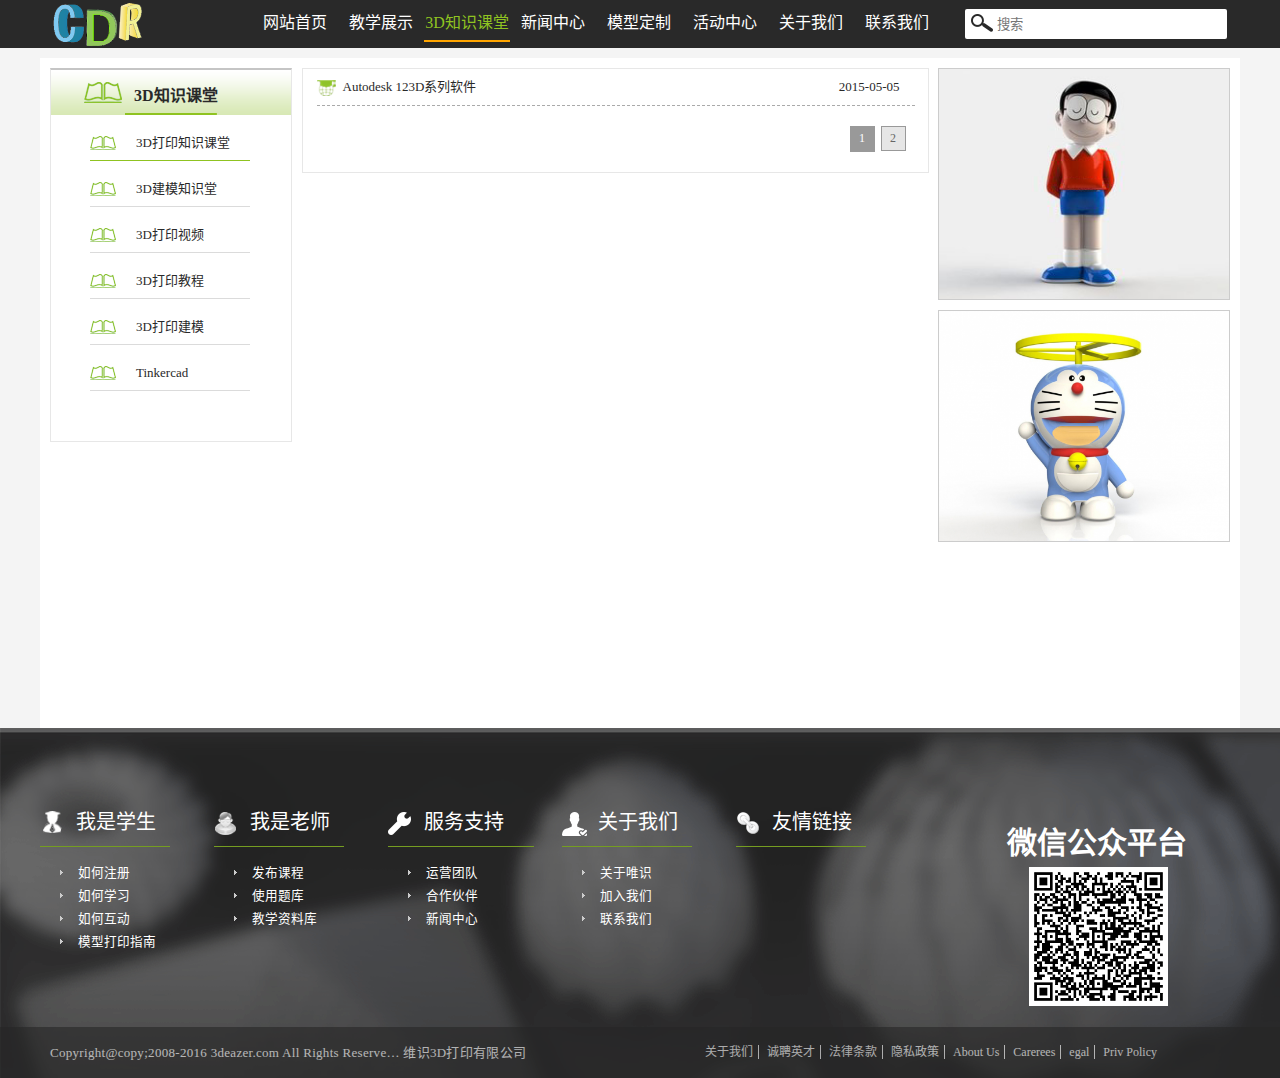
<file: lore.html>
<!DOCTYPE html>
<html lang="zh-CN">
<head>	
	<link type="text/css" rel="stylesheet" href="style/basic.css">
	<link type="text/css" rel="stylesheet" href="style/news.css">
	<link rel="shortcut icon" href="images/favico.ico">
	<meta charset="UTF-8">
<title>lore</title>
</head>
<body>
	<!-- header -->
	<div id="header">
		<div id="header_main">
			<h1 class="logo">
				<img src="images/logo.png" />
			</h1>
			<div class="nav">
				<ul>
					<li><a href="index.html">网站首页</a></li>
					<li><a href="teach.html">教学展示</a></li>
					<li><a href="lore.html" class="nav_first">3D知识课堂</a></li>
					<li><a href="news.html">新闻中心</a></li>
					<li><a href="show.html">模型定制</a></li>
					<li><a href="activity.html">活动中心</a></li>
					<li><a href="about.html">关于我们</a></li>
					<li><a href="contact.html">联系我们</a></li>
					<div id="buoy"></div>
				</ul>
			</div>
			<div class="search">
				<form action="" method="">
					<input type="submit" class="submit">
					<input type="text" name="search" class="text" required placeholder="搜索">
				</form>
			</div>
		</div>
	</div>
	<!-- content -->
	<div id="content">
		<div id="content_main">
			<div id="left">
				<h1><a href="#">3D知识课堂</a></h1>
				<div>
					<ul>
						<li class="bg"><a href="#">3D打印知识课堂</a></li>
						<li><a href="#">3D建模知识堂</a></li>
						<li><a href="#">3D打印视频</a></li>
						<li><a href="#">3D打印教程</a></li>
						<li><a href="#">3D打印建模</a></li>
						<li><a href="#">Tinkercad</a></li>
					</ul>
				</div>
			</div>
			<div id="center">
				<div>
					<ul id="wrap">
						<li><a href="lore-001.html">Autodesk 123D系列软件</a><em>2015-05-05</em></li>
					</ul>
					<div class="page">
						<form>
							<ul>
								<li><a href="#" class="bgg">1</a></li>
								<li><a href="#">2</a></li>
								<li><a href="#">3</a></li>
							</ul>
						</form>
					</div>
				</div>
			</div>
			<div id="right">
				<img src="images/right_img_1.png" alt="123"/>
				<img src="images/right_img_2.png" alt="123"/>
			</div>
		</div>
	</div>
	<!-- footer -->
	<div id="footer">
		<div id="footer_main">
			<dl>
				<dt><a href="#">我是学生</a></dt>
				<dd><a href="#">如何注册</a></dd>
				<dd><a href="#">如何学习</a></dd>
				<dd><a href="#">如何互动</a></dd>
				<dd><a href="#">模型打印指南</a></dd>
			</dl>
			<dl>
				<dt class="teach"><a href="#">我是老师</a></dt>
				<dd><a href="#">发布课程</a></dd>
				<dd><a href="#">使用题库</a></dd>
				<dd><a href="#">教学资料库</a></dd>
			</dl>
			<dl>
				<dt class="server"><a href="#">服务支持</a></dt>
				<dd><a href="#">运营团队</a></dd>
				<dd><a href="#">合作伙伴</a></dd>
				<dd><a href="#">新闻中心</a></dd> 
			</dl>
			<dl>
				<dt class="about"><a href="#">关于我们</a></dt>
				<dd><a href="about.html">关于唯识</a></dd>
				<dd><a href="#">加入我们</a></dd>
				<dd><a href="contact.html">联系我们</a></dd>
			</dl>
			<dl>
				<dt class="href"><a href="#">友情链接</a></dt>
			</dl>
			<h1>微信公众平台</h1>
			<h2 id="logo"></h2>
			
		</div>
		<div id="copy">
			<div id="copy_main">
				<p>Copyright@copy;2008-2016 3deazer.com All Rights Reserve… 维识3D打印有限公司</p>
				<ul>
					<li>关于我们</li>
					<li>诚聘英才</li>
					<li>法律条款</li>
					<li>隐私政策</li>
					<li>About Us</li>
					<li>Carerees</li>
					<li>egal</li>
					<li class="c_y">Priv Policy</li>
				</ul>
			</div>
		</div>
	</div>
	
	
	<!-- public -->
	<script type="text/javascript" src="js/public_h.js" ></script>
	<script type="text/javascript" src="js/public_h2.js" ></script>
		<script type="text/javascript">
			$.nicenav(260);
		</script>
	<!-- public -->
	
	<!-- bg -->
	<script type="text/javascript">
		$("#left li").click(function(){
			cutItm=$("#left li").index(this);
			$("#left li").removeClass("bg");$(this).addClass("bg");
		});
	</script>
	<!-- bg -->
	<!-- bg -->
	<script type="text/javascript">
		$(".page li a").click(function(){
			cutItm=$(".page li a").index(this);
			$(".page li a").removeClass("bgg");$(this).addClass("bgg");
		});
	</script>
	<!-- bg -->	

	
</body>
</html>
</file>
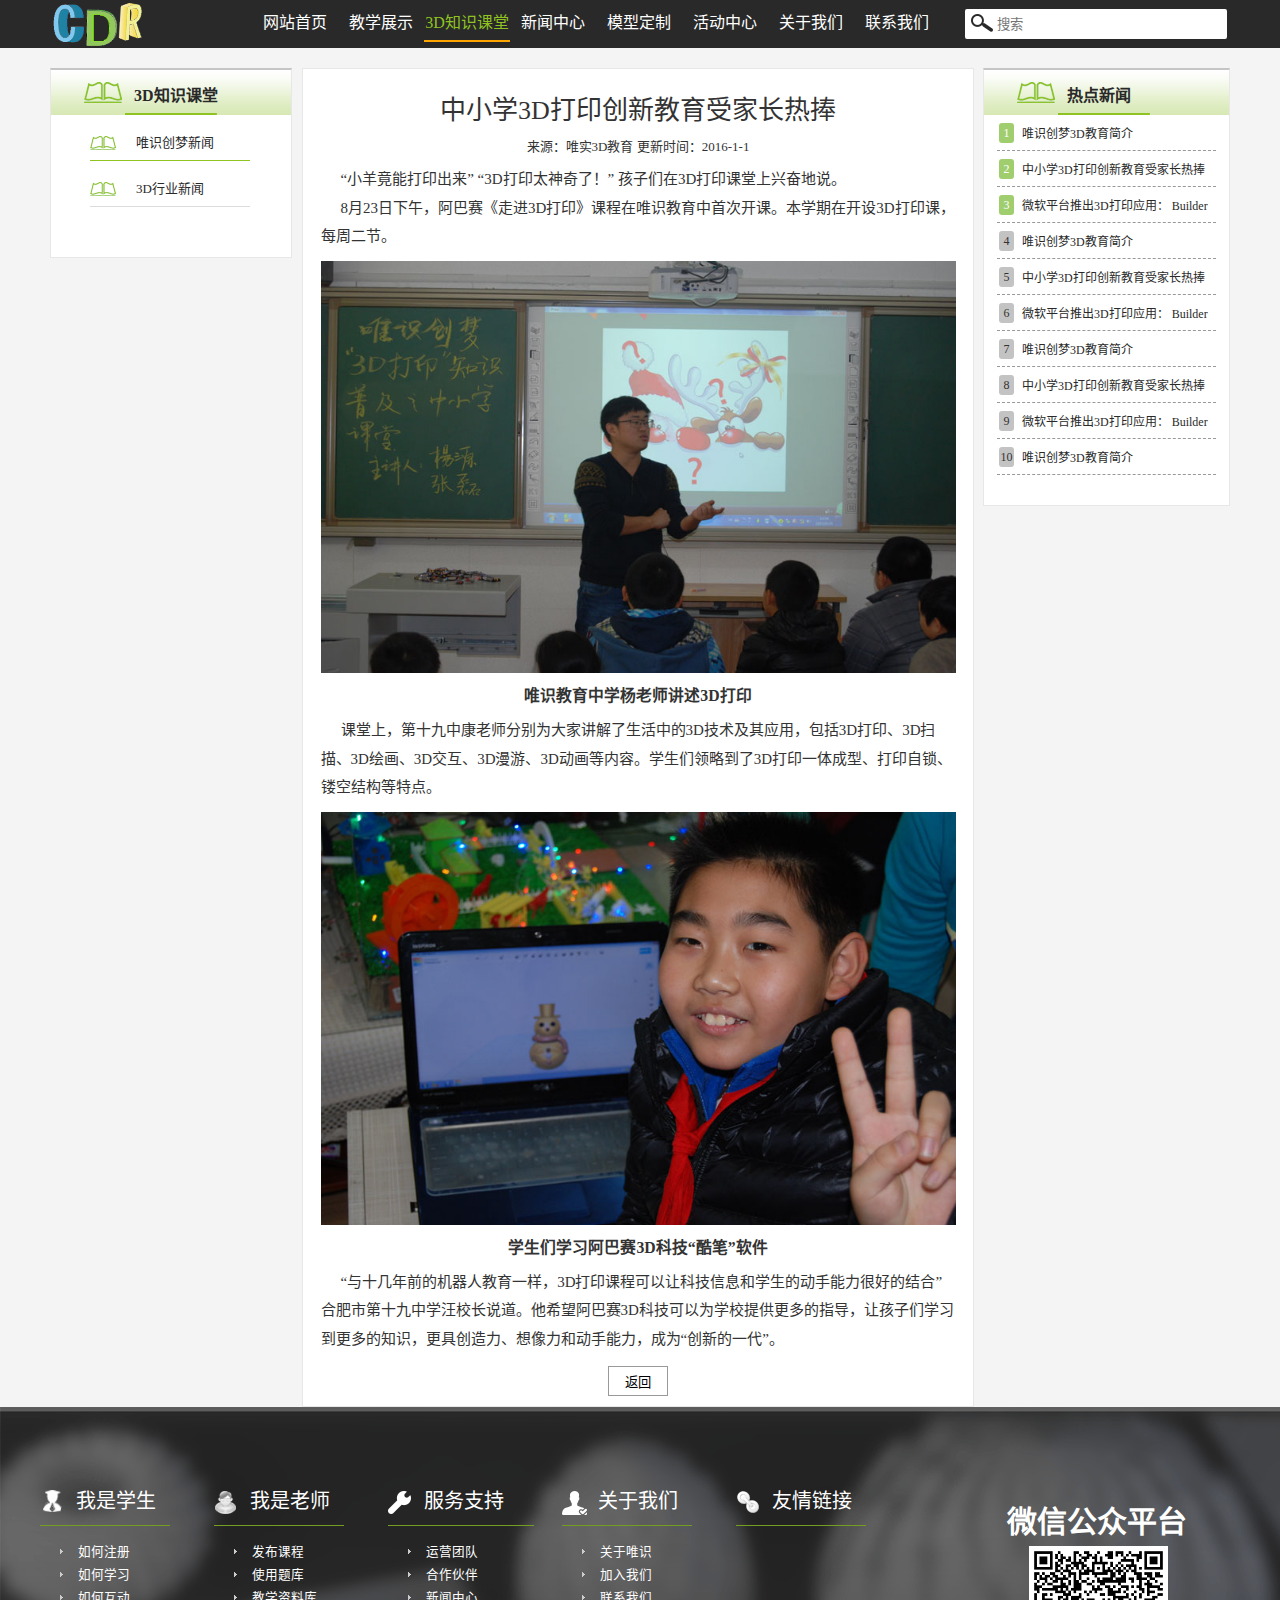
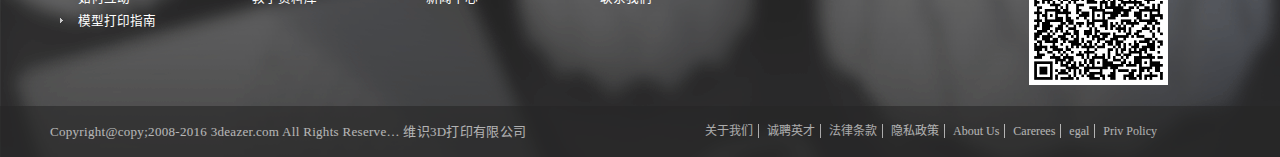
<file: news-001.html>
<!DOCTYPE html>
<html lang="zh-CN">
<head>	
	<link type="text/css" rel="stylesheet" href="style/basic.css">
	<link type="text/css" rel="stylesheet" href="style/news_content.css">
	<link rel="shortcut icon" href="images/favico.ico">
	<meta charset="UTF-8">
<title>news</title>
</head>
<body>
	<!-- header -->
	<div id="header">
		<div id="header_main">
			<h1 class="logo">
				<img src="images/logo.png" />
			</h1>
			<div class="nav">
				<ul>
					<li><a href="index.html">网站首页</a></li>
					<li><a href="teach.html">教学展示</a></li>
					<li><a href="lore.html" class="nav_first">3D知识课堂</a></li>
					<li><a href="news.html">新闻中心</a></li>
					<li><a href="show.html">模型定制</a></li>
					<li><a href="activity.html">活动中心</a></li>
					<li><a href="about.html">关于我们</a></li>
					<li><a href="contact.html">联系我们</a></li>
					<div id="buoy"></div>
				</ul>
			</div>
			<div class="search">
				<form action="" method="">
					<input type="submit" class="submit">
					<input type="text" name="search" class="text" required placeholder="搜索">
				</form>
			</div>
		</div>
	</div>
	<!-- content -->
	<div id="content">
		<div id="content_main">
			<div id="left">
				<h1><a href="#">3D知识课堂</a></h1>
				<div>
					<ul>
						<li class="bg"><a href="news.html">唯识创梦新闻</a></li>
						<li><a href="trade.html">3D行业新闻</a></li>
					</ul>
				</div>
			</div>
			<div id="center">
				<div>
					<div id="h1">中小学3D打印创新教育受家长热捧</div>
					<i>来源：唯实3D教育 更新时间：2016-1-1</i>
					<p>“小羊竟能打印出来” “3D打印太神奇了！” 孩子们在3D打印课堂上兴奋地说。</p>
					<p>8月23日下午，阿巴赛《走进3D打印》课程在唯识教育中首次开课。本学期在开设3D打印课，每周二节。</p>
					<img src="images/teach/class_11.jpg" alt="">
					<h3>唯识教育中学杨老师讲述3D打印</h3>
					<p>课堂上，第十九中康老师分别为大家讲解了生活中的3D技术及其应用，包括3D打印、3D扫描、3D绘画、3D交互、3D漫游、3D动画等内容。学生们领略到了3D打印一体成型、打印自锁、镂空结构等特点。</p>
					<img src="images/teach/class_23.jpg" alt="">
					<h3>学生们学习阿巴赛3D科技“酷笔”软件</h3>
					<p>“与十几年前的机器人教育一样，3D打印课程可以让科技信息和学生的动手能力很好的结合”合肥市第十九中学汪校长说道。他希望阿巴赛3D科技可以为学校提供更多的指导，让孩子们学习到更多的知识，更具创造力、想像力和动手能力，成为“创新的一代”。</p>

			</div>
			<form action="" method="">
					<input type="submit" class="submit" value="返回" id="return"/>
			</form>
			</div>
			<div id="right">
				<h1><a href="#">热点新闻</a></h1>
				<div>
					<ul>
						<li><span class="li_first">1</span><a href="news-002.html">唯识创梦3D教育简介</a></li>
						<li><span class="li_first">2</span><a href="news-001.html">中小学3D打印创新教育受家长热捧</a></li>
						<li><span class="li_first">3</span><a href="trade-001.html">微软平台推出3D打印应用： Builder</a></li>
						<li><span>4</span><a href="news-002.html">唯识创梦3D教育简介</a></li>
						<li><span>5</span><a href="news-001.html">中小学3D打印创新教育受家长热捧</a></li>
						<li><span>6</span><a href="trade-001.html">微软平台推出3D打印应用： Builder</a></li>
						<li><span>7</span><a href="news-002.html">唯识创梦3D教育简介</a></li>
						<li><span>8</span><a href="news-001.html">中小学3D打印创新教育受家长热捧</a></li>
						<li><span>9</span><a href="trade-001.html">微软平台推出3D打印应用： Builder</a></li>
						<li><span>10</span><a href="news-002.html">唯识创梦3D教育简介</a></li>
					</ul>
				</div>
			</div>
		</div>
	</div>
	<!-- footer -->
	<div id="footer">
		<div id="footer_main">
			<dl>
				<dt><a href="#">我是学生</a></dt>
				<dd><a href="#">如何注册</a></dd>
				<dd><a href="#">如何学习</a></dd>
				<dd><a href="#">如何互动</a></dd>
				<dd><a href="#">模型打印指南</a></dd>
			</dl>
			<dl>
				<dt class="teach"><a href="#">我是老师</a></dt>
				<dd><a href="#">发布课程</a></dd>
				<dd><a href="#">使用题库</a></dd>
				<dd><a href="#">教学资料库</a></dd>
			</dl>
			<dl>
				<dt class="server"><a href="#">服务支持</a></dt>
				<dd><a href="#">运营团队</a></dd>
				<dd><a href="#">合作伙伴</a></dd>
				<dd><a href="#">新闻中心</a></dd> 
			</dl>
			<dl>
				<dt class="about"><a href="#">关于我们</a></dt>
				<dd><a href="about.html">关于唯识</a></dd>
				<dd><a href="#">加入我们</a></dd>
				<dd><a href="contact.html">联系我们</a></dd>
			</dl>
			<dl>
				<dt class="href"><a href="#">友情链接</a></dt>
			</dl>
			<h1>微信公众平台</h1>
			<h2 id="logo"></h2>
			
		</div>
		<div id="copy">
			<div id="copy_main">
				<p>Copyright@copy;2008-2016 3deazer.com All Rights Reserve… 维识3D打印有限公司</p>
				<ul>
					<li>关于我们</li>
					<li>诚聘英才</li>
					<li>法律条款</li>
					<li>隐私政策</li>
					<li>About Us</li>
					<li>Carerees</li>
					<li>egal</li>
					<li class="c_y">Priv Policy</li>
				</ul>
			</div>
		</div>
	</div>
	
	
	<!-- public -->
	<script type="text/javascript" src="js/public_h.js" ></script>
	<script type="text/javascript" src="js/public_h2.js" ></script>
		<script type="text/javascript">
			$.nicenav(260);
		</script>
	<!-- public -->
	
	<!-- bg -->
	<script type="text/javascript">
		$("#left li").click(function(){
			cutItm=$("#left li").index(this);
			$("#left li").removeClass("bg");$(this).addClass("bg");
		});
	</script>
	<!-- bg -->
	<!-- bg -->
	<script type="text/javascript">
		$(".page li a").click(function(){
			cutItm=$(".page li a").index(this);
			$(".page li a").removeClass("bgg");$(this).addClass("bgg");
		});
	</script>
	<!-- bg -->	
	<script>
		window.onload = function(){
		var ret = document.getElementById('return');
		ret.onclick = function(){
			history.back();
		};
	};
	</script>
</body>
</html>
</file>
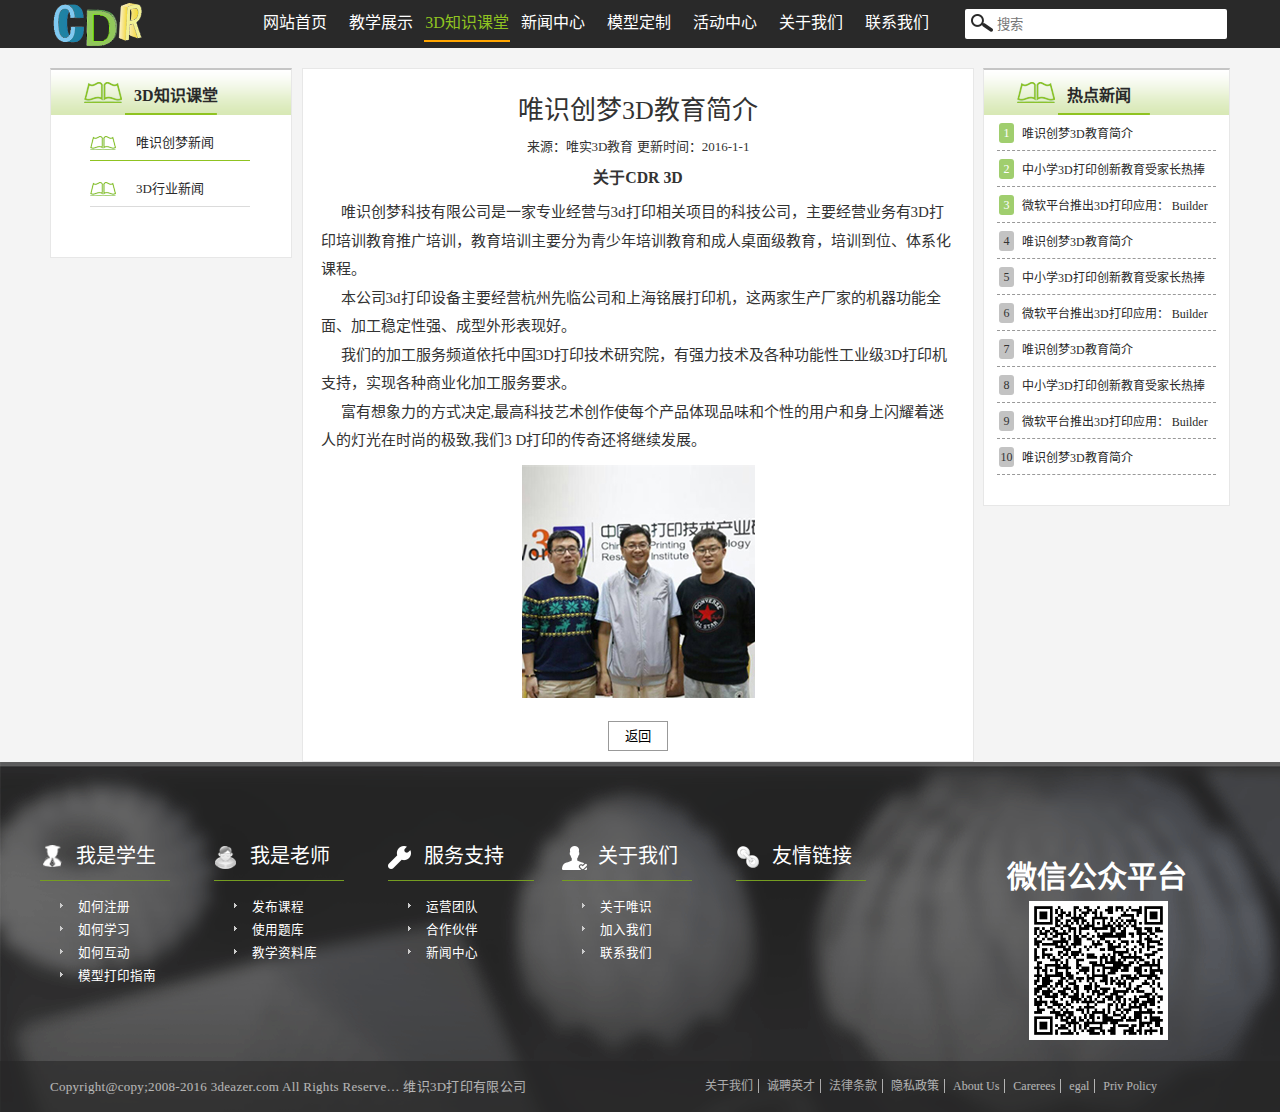
<file: news-002.html>
<!DOCTYPE html>
<html lang="zh-CN">
<head>	
	<link type="text/css" rel="stylesheet" href="style/basic.css">
	<link type="text/css" rel="stylesheet" href="style/news_content.css">
	<link rel="shortcut icon" href="images/favico.ico">
	<meta charset="UTF-8">
<title>news</title>
</head>
<body>
	<!-- header -->
	<div id="header">
		<div id="header_main">
			<h1 class="logo">
				<img src="images/logo.png" />
			</h1>
			<div class="nav">
				<ul>
					<li><a href="index.html">网站首页</a></li>
					<li><a href="teach.html">教学展示</a></li>
					<li><a href="lore.html" class="nav_first">3D知识课堂</a></li>
					<li><a href="news.html">新闻中心</a></li>
					<li><a href="show.html">模型定制</a></li>
					<li><a href="activity.html">活动中心</a></li>
					<li><a href="about.html">关于我们</a></li>
					<li><a href="contact.html">联系我们</a></li>
					<div id="buoy"></div>
				</ul>
			</div>
			<div class="search">
				<form action="" method="">
					<input type="submit" class="submit">
					<input type="text" name="search" class="text" required placeholder="搜索">
				</form>
			</div>
		</div>
	</div>
	<!-- content -->
	<div id="content">
		<div id="content_main">
			<div id="left">
				<h1><a href="#">3D知识课堂</a></h1>
				<div>
					<ul>
						<li class="bg"><a href="news.html">唯识创梦新闻</a></li>
						<li><a href="trade.html">3D行业新闻</a></li>
					</ul>
				</div>
			</div>
			<div id="center">
				<div>
					<div id="h1">唯识创梦3D教育简介</div>
					<i>来源：唯实3D教育 更新时间：2016-1-1</i>
					<h3>关于CDR 3D</h3>
					<p>唯识创梦科技有限公司是一家专业经营与3d打印相关项目的科技公司，主要经营业务有3D打印培训教育推广培训，教育培训主要分为青少年培训教育和成人桌面级教育，培训到位、体系化课程。

</p>
					<p>本公司3d打印设备主要经营杭州先临公司和上海铭展打印机，这两家生产厂家的机器功能全面、加工稳定性强、成型外形表现好。</p>
					<p>我们的加工服务频道依托中国3D打印技术研究院，有强力技术及各种功能性工业级3D打印机支持，实现各种商业化加工服务要求。</p>
					<p>富有想象力的方式决定,最高科技艺术创作使每个产品体现品味和个性的用户和身上闪耀着迷人的灯光在时尚的极致,我们3 D打印的传奇还将继续发展。</p>
					<img src="images/d_1.jpg" alt="">

			</div>
			<form action="" method="">
					<input type="submit" class="submit" value="返回" id="return"/>
			</form>
			</div>
			<div id="right">
				<h1><a href="#">热点新闻</a></h1>
				<div>
					<ul>
						<li><span class="li_first">1</span><a href="news-002.html">唯识创梦3D教育简介</a></li>
						<li><span class="li_first">2</span><a href="news-001.html">中小学3D打印创新教育受家长热捧</a></li>
						<li><span class="li_first">3</span><a href="trade-001.html">微软平台推出3D打印应用： Builder</a></li>
						<li><span>4</span><a href="news-002.html">唯识创梦3D教育简介</a></li>
						<li><span>5</span><a href="news-001.html">中小学3D打印创新教育受家长热捧</a></li>
						<li><span>6</span><a href="trade-001.html">微软平台推出3D打印应用： Builder</a></li>
						<li><span>7</span><a href="news-002.html">唯识创梦3D教育简介</a></li>
						<li><span>8</span><a href="news-001.html">中小学3D打印创新教育受家长热捧</a></li>
						<li><span>9</span><a href="trade-001.html">微软平台推出3D打印应用： Builder</a></li>
						<li><span>10</span><a href="news-002.html">唯识创梦3D教育简介</a></li>
					</ul>
				</div>
			</div>
		</div>
	</div>
	<!-- footer -->
	<div id="footer">
		<div id="footer_main">
			<dl>
				<dt><a href="#">我是学生</a></dt>
				<dd><a href="#">如何注册</a></dd>
				<dd><a href="#">如何学习</a></dd>
				<dd><a href="#">如何互动</a></dd>
				<dd><a href="#">模型打印指南</a></dd>
			</dl>
			<dl>
				<dt class="teach"><a href="#">我是老师</a></dt>
				<dd><a href="#">发布课程</a></dd>
				<dd><a href="#">使用题库</a></dd>
				<dd><a href="#">教学资料库</a></dd>
			</dl>
			<dl>
				<dt class="server"><a href="#">服务支持</a></dt>
				<dd><a href="#">运营团队</a></dd>
				<dd><a href="#">合作伙伴</a></dd>
				<dd><a href="#">新闻中心</a></dd> 
			</dl>
			<dl>
				<dt class="about"><a href="#">关于我们</a></dt>
				<dd><a href="about.html">关于唯识</a></dd>
				<dd><a href="#">加入我们</a></dd>
				<dd><a href="contact.html">联系我们</a></dd>
			</dl>
			<dl>
				<dt class="href"><a href="#">友情链接</a></dt>
			</dl>
			<h1>微信公众平台</h1>
			<h2 id="logo"></h2>
			
		</div>
		<div id="copy">
			<div id="copy_main">
				<p>Copyright@copy;2008-2016 3deazer.com All Rights Reserve… 维识3D打印有限公司</p>
				<ul>
					<li>关于我们</li>
					<li>诚聘英才</li>
					<li>法律条款</li>
					<li>隐私政策</li>
					<li>About Us</li>
					<li>Carerees</li>
					<li>egal</li>
					<li class="c_y">Priv Policy</li>
				</ul>
			</div>
		</div>
	</div>
	
	
	<!-- public -->
	<script type="text/javascript" src="js/public_h.js" ></script>
	<script type="text/javascript" src="js/public_h2.js" ></script>
		<script type="text/javascript">
			$.nicenav(260);
		</script>
	<!-- public -->
	
	<!-- bg -->
	<script type="text/javascript">
		$("#left li").click(function(){
			cutItm=$("#left li").index(this);
			$("#left li").removeClass("bg");$(this).addClass("bg");
		});
	</script>
	<!-- bg -->
	<!-- bg -->
	<script type="text/javascript">
		$(".page li a").click(function(){
			cutItm=$(".page li a").index(this);
			$(".page li a").removeClass("bgg");$(this).addClass("bgg");
		});
	</script>
	<!-- bg -->	
	<script>
		window.onload = function(){
		var ret = document.getElementById('return');
		ret.onclick = function(){
			history.back();
		};
	};
	</script>
</body>
</html>
</file>
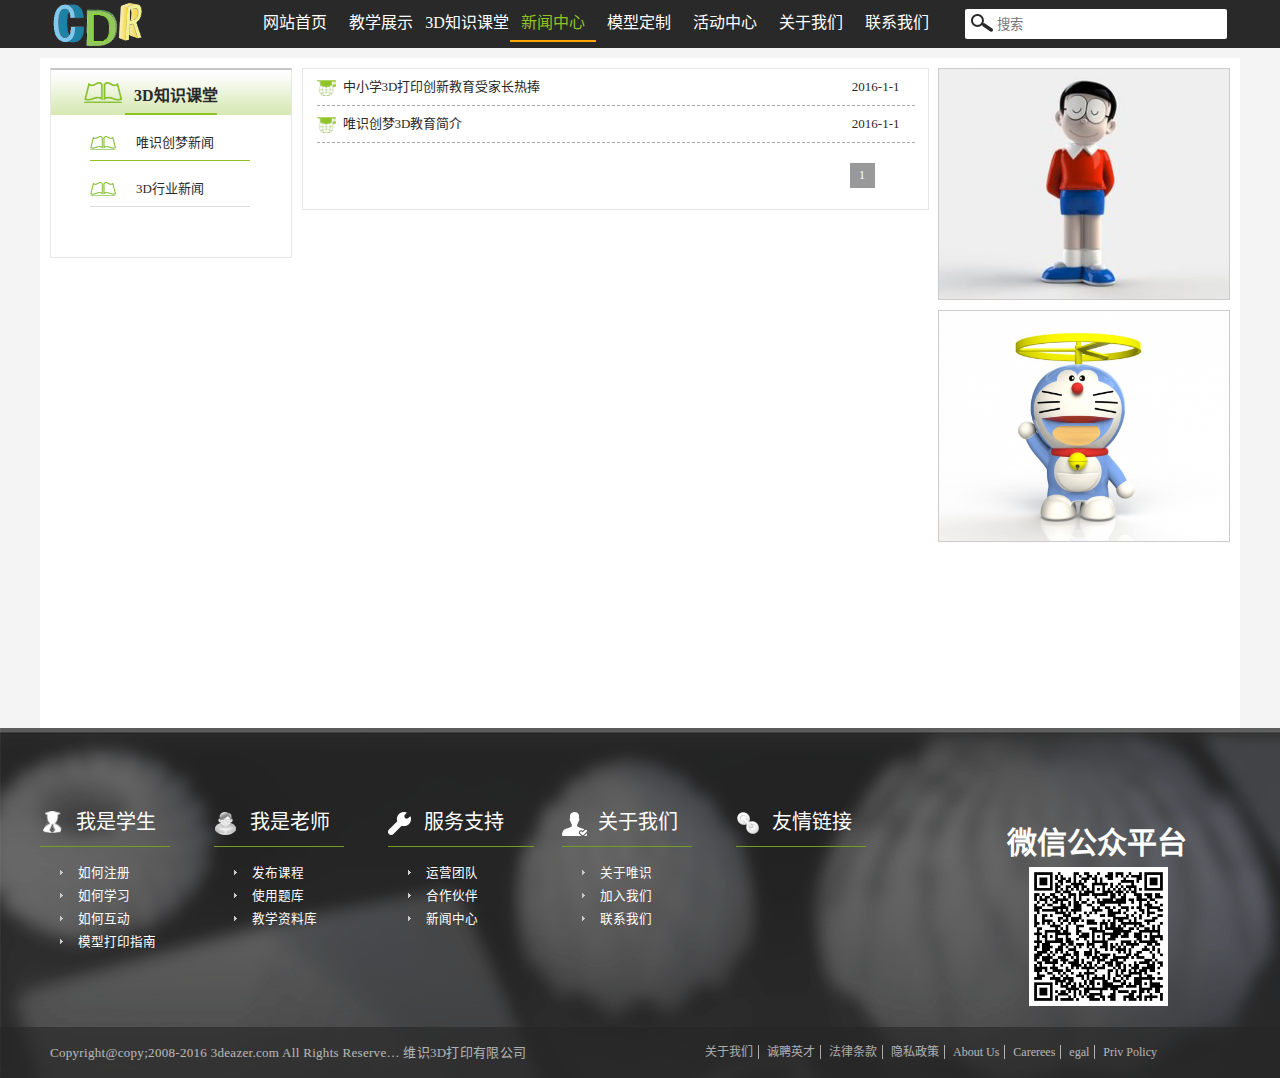
<file: news.html>
<!DOCTYPE html>
<html lang="zh-CN">
<head>	
	<link type="text/css" rel="stylesheet" href="style/basic.css">
	<link type="text/css" rel="stylesheet" href="style/news.css">
	<link rel="shortcut icon" href="images/favico.ico">
	<meta charset="UTF-8">
<title>news</title>
</head>
<body>
	<!-- header -->
	<div id="header">
		<div id="header_main">
			<h1 class="logo">
				<img src="images/logo.png" />
			</h1>
			<div class="nav">
				<ul>
					<li><a href="index.html">网站首页</a></li>
					<li><a href="teach.html">教学展示</a></li>
					<li><a href="lore.html">3D知识课堂</a></li>
					<li><a href="news.html" class="nav_first">新闻中心</a></li>
					<li><a href="show.html">模型定制</a></li>
					<li><a href="activity.html">活动中心</a></li>
					<li><a href="about.html">关于我们</a></li>
					<li><a href="contact.html">联系我们</a></li>
					<div id="buoy"></div>
				</ul>
			</div>
			<div class="search">
				<form action="" method="">
					<input type="submit" class="submit">
					<input type="text" name="search" class="text" required placeholder="搜索">
				</form>
			</div>
		</div>
	</div>
	<!-- content -->
	<div id="content">
		<div id="content_main">
			<div id="left">
				<h1><a href="#">3D知识课堂</a></h1>
				<div>
					<ul>
						<li class="bg"><a href="news.html">唯识创梦新闻</a></li>
						<li><a href="trade.html">3D行业新闻</a></li>
					</ul>
				</div>
			</div>
			<div id="center">
				<div>
					<ul id="wrap">
						<li><a href="news-001.html">中小学3D打印创新教育受家长热捧</a><em>2016-1-1</em></li>
						<li><a href="news-002.html">唯识创梦3D教育简介<em>2016-1-1</em></a></li>
					</ul>
					<div class="page">
						<form>
							<ul>
								<li><a href="javascript:;" class="bgg">1</a></li>
							</ul>
						</form>
					</div>
				</div>
			</div>
			<div id="right">
				<img src="images/right_img_1.png" alt="123"/>
				<img src="images/right_img_2.png" alt="123"/>
			</div>
		</div>
	</div>
	<!-- footer -->
	<div id="footer">
		<div id="footer_main">
			<dl>
				<dt><a href="#">我是学生</a></dt>
				<dd><a href="#">如何注册</a></dd>
				<dd><a href="#">如何学习</a></dd>
				<dd><a href="#">如何互动</a></dd>
				<dd><a href="#">模型打印指南</a></dd>
			</dl>
			<dl>
				<dt class="teach"><a href="#">我是老师</a></dt>
				<dd><a href="#">发布课程</a></dd>
				<dd><a href="#">使用题库</a></dd>
				<dd><a href="#">教学资料库</a></dd>
			</dl>
			<dl>
				<dt class="server"><a href="#">服务支持</a></dt>
				<dd><a href="#">运营团队</a></dd>
				<dd><a href="#">合作伙伴</a></dd>
				<dd><a href="#">新闻中心</a></dd> 
			</dl>
			<dl>
				<dt class="about"><a href="#">关于我们</a></dt>
				<dd><a href="about.html">关于唯识</a></dd>
				<dd><a href="#">加入我们</a></dd>
				<dd><a href="contact.html">联系我们</a></dd>
			</dl>
			<dl>
				<dt class="href"><a href="#">友情链接</a></dt>
			</dl>
			<h1>微信公众平台</h1>
			<h2 id="logo"></h2>
			
		</div>
		<div id="copy">
			<div id="copy_main">
				<p>Copyright@copy;2008-2016 3deazer.com All Rights Reserve… 维识3D打印有限公司</p>
				<ul>
					<li>关于我们</li>
					<li>诚聘英才</li>
					<li>法律条款</li>
					<li>隐私政策</li>
					<li>About Us</li>
					<li>Carerees</li>
					<li>egal</li>
					<li class="c_y">Priv Policy</li>
				</ul>
			</div>
		</div>
	</div>
	
	
	<!-- public -->
	<script type="text/javascript" src="js/public_h.js" ></script>
	<script type="text/javascript" src="js/public_h2.js" ></script>
		<script type="text/javascript">
			$.nicenav(260);
		</script>
	<!-- public -->
	
	<!-- bg -->
	<script type="text/javascript">
		$("#left li").click(function(){
			cutItm=$("#left li").index(this);
			$("#left li").removeClass("bg");$(this).addClass("bg");
		});
	</script>
	<!-- bg -->
	<!-- bg -->
	<script type="text/javascript">
		$(".page li a").click(function(){
			cutItm=$(".page li a").index(this);
			$(".page li a").removeClass("bgg");$(this).addClass("bgg");
		});
	</script>
	<!-- bg -->	

	
</body>
</html>
</file>
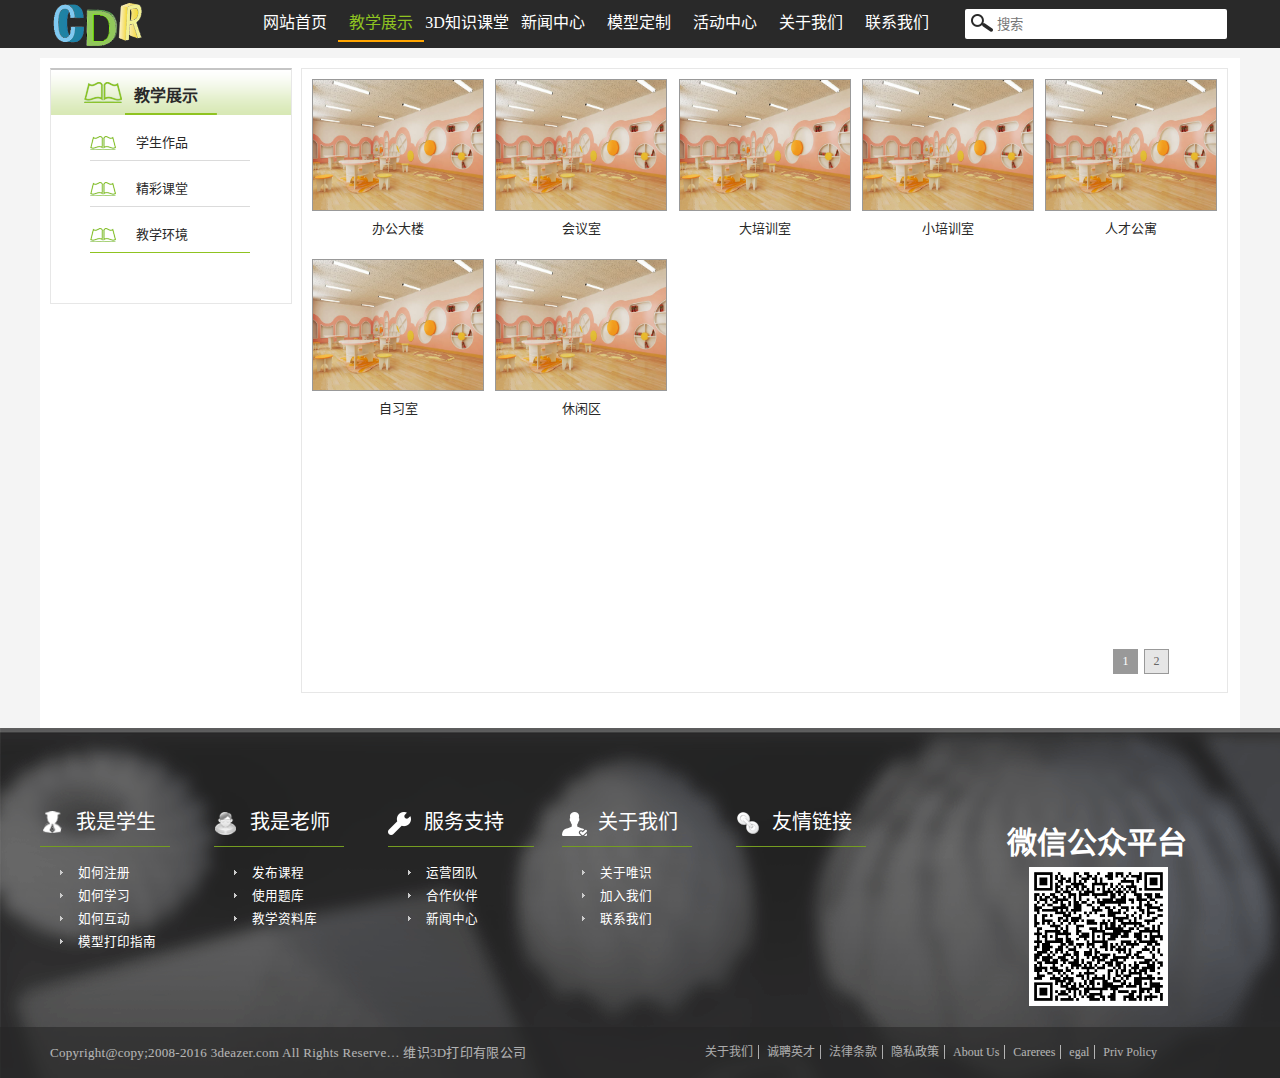
<file: school.html>
<!DOCTYPE html>
<html lang="zh-CN">
<head>
	<link type="text/css" rel="stylesheet" href="style/basic.css">
	<link type="text/css" rel="stylesheet" href="style/school.css">
	<link type="text/css" rel="stylesheet" href="style/images.css" />
	<script type="text/javascript" src="js/basic.js"></script>
	<script src="js/jquery.js" language="javascript" type="text/javascript"></script>
	<script language="javascript" type="text/javascript" src="js/public.js"></script>
	<!--[if IE 6]>
	<script src="js/ie6PNG.js" type="text/javascript"></script>
	<script type="text/javascript">DD_belatedPNG.fix('*');</script>
	<![endif]-->
	<link rel="shortcut icon" href="images/favico.ico">
	<meta charset="UTF-8">
<title>school</title>
</head>
<body>
	<!-- header -->
	<div id="header">
		<div id="header_main">
			<h1 class="logo">
				<img src="images/logo.png" />
			</h1>
			<div class="nav">
				<ul>
					<li><a href="index.html">网站首页</a></li>
					<li><a href="classroom.html" class="nav_first">教学展示</a></li>
					<li><a href="lore.html">3D知识课堂</a></li>
					<li><a href="news.html">新闻中心</a></li>
					<li><a href="show.html">模型定制</a></li>
					<li><a href="activity.html">活动中心</a></li>
					<li><a href="about.html">关于我们</a></li>
					<li><a href="contact.html">联系我们</a></li>
					<div id="buoy"></div>
				</ul>
			</div>
			<div class="search">
				<form action="" method="">
					<input type="submit" class="submit">
					<input type="text" name="search" class="text" required placeholder="搜索">
				</form>
			</div>
		</div>
	</div>
	<!-- content -->
	<div id="content">
		<div id="content_main">
			<div id="left">
				<h1><a href="#">教学展示</a></h1>
				<div>
					<ul>
						<li><a href="teach.html">学生作品</a></li>
						<li><a href="classroom.html">精彩课堂</a></li>
						<li class="bg"><a href="school.html">教学环境</a></li>
					</ul>
				</div>
			</div>
			<div id="center">
				<div id="wrap">
					<!--图库弹出层 开始-->
					<div class="mskeLayBg"></div>
					<div class="mskelayBox">
					  <div class="mske_html">
					  </div>
					  <img class="mskeClaose" src="images/teach/mke_close.png" width="27" height="27" />
					</div>
					<!--图库弹出层 结束-->
					<ul id="msKeimgBox">
						<div class="images">
							<a href="#"><img src="images/teach/school_1.jpg" alt="zp1"></a>
							<span class="zp">办公大楼</span>
							<span class="hidden">
								<img src="images/teach/school_1.jpg" class="imgshow"/>
							</span>
						</div>
						<div class="images">
							<a href="#"><img src="images/teach/school_1.jpg" alt="zp1"></a>
							<span class="zp">会议室</span>
							<span class="hidden">
								<img src="images/teach/school_1.jpg" class="imgshow" />
							</span>
						</div>
						<div class="images">
							<a href="#"><img src="images/teach/school_1.jpg" alt="zp1"></a>
							<span class="zp">大培训室</span>
							<span class="hidden">
								<img src="images/teach/school_1.jpg" class="imgshow" />
							</span>
						</div>
						<div class="images">
							<a href="#"><img src="images/teach/school_1.jpg" alt="zp1"></a>
							<span class="zp">小培训室</span>
							<span class="hidden">
								<img src="images/teach/school_1.jpg" class="imgshow" />
							</span>
						</div>
						<div class="images images_e">
							<a href="#"><img src="images/teach/school_1.jpg" alt="zp1"></a>
							<span class="zp">人才公寓</span>
							<span class="hidden">
								<img src="images/teach/school_1.jpg" class="imgshow" />
							</span>
						</div>
						<div class="images">
							<a href="#"><img src="images/teach/school_1.jpg" alt="zp1"></a>
							<span class="zp">自习室</span>
							<span class="hidden">
								<img src="images/teach/school_1.jpg" class="imgshow"/>
							</span>
						</div>
						<div class="images">
							<a href="#"><img src="images/teach/school_1.jpg" alt="zp1"></a>
							<span class="zp">休闲区</span>
							<span class="hidden">
								<img src="images/teach/school_1.jpg" class="imgshow"/>
							</span>
						</div>					

					<div class="page">
						<form>
							<ul>
								<li><a href="javascript:;" class="bgg" onClick="show('msKeimgBox','','show');show('msKeimgBox2','','hide');">1</a></li>
								<li><a href="javascript:;" onClick="show('msKeimgBox2','','show');show('msKeimgBox','','hide');">2</a></li>
							</ul>
						</form>
					</div>
				</div>
			</div>
			<!-- <div id="right">
				<img src="images/right_img_1.jpg" alt="123"/>
				<img src="images/right_img_2.jpg" alt="123"/>
			</div> -->
		</div>
	</div>
	<!-- footer -->
	<div id="footer">
		<div id="footer_main">
			<dl>
				<dt><a href="#">我是学生</a></dt>
				<dd><a href="#">如何注册</a></dd>
				<dd><a href="#">如何学习</a></dd>
				<dd><a href="#">如何互动</a></dd>
				<dd><a href="#">模型打印指南</a></dd>
			</dl>
			<dl>
				<dt class="teach"><a href="#">我是老师</a></dt>
				<dd><a href="#">发布课程</a></dd>
				<dd><a href="#">使用题库</a></dd>
				<dd><a href="#">教学资料库</a></dd>
			</dl>
			<dl>
				<dt class="server"><a href="#">服务支持</a></dt>
				<dd><a href="#">运营团队</a></dd>
				<dd><a href="#">合作伙伴</a></dd>
				<dd><a href="#">新闻中心</a></dd> 
			</dl>
			<dl>
				<dt class="about"><a href="#">关于我们</a></dt>
				<dd><a href="about.html">关于唯识</a></dd>
				<dd><a href="#">加入我们</a></dd>
				<dd><a href="contact.html">联系我们</a></dd>
			</dl>
			<dl>
				<dt class="href"><a href="#">友情链接</a></dt>
			</dl>
			<h1>微信公众平台</h1>
			<h2 id="logo"></h2>
			
		</div>
		<div id="copy">
			<div id="copy_main">
				<p>Copyright@copy;2008-2016 3deazer.com All Rights Reserve… 维识3D打印有限公司</p>
				<ul>
					<li>关于我们</li>
					<li>诚聘英才</li>
					<li>法律条款</li>
					<li>隐私政策</li>
					<li>About Us</li>
					<li>Carerees</li>
					<li>egal</li>
					<li class="c_y">Priv Policy</li>
				</ul>
			</div>
		</div>
	</div>
	
	
	<!-- public -->
	<script type="text/javascript" src="js/public_h.js" ></script>
	<script type="text/javascript" src="js/public_h2.js" ></script>
		<script type="text/javascript">
			$.nicenav(260);
		</script>
	<!-- public -->
	
	<!-- bg -->
	<script type="text/javascript">
		$("#left li").click(function(){
			cutItm=$("#left li").index(this);
			$("#left li").removeClass("bg");$(this).addClass("bg");
		});
	</script>
	<!-- bg -->
	<!-- bg -->
	<script type="text/javascript">
		$(".page li a").click(function(){
			cutItm=$(".page li a").index(this);
			$(".page li a").removeClass("bgg");$(this).addClass("bgg");
		});
	</script>
	<!-- bg -->	

	
</body>
</html>
</file>
<file: style/basic.css>
@charset "utf-8";
*{margin:0px;padding:0px;}a{text-decoration: none;}a:hover{text-decoration: underline;}ul{list-style-type: none;}img{border: none;}
body{
	background: #f4f4f4;
	font-size: 12px;
	font-family: 微软雅黑;
	overflow-x:hidden;
	color:#333;
}
#header {
	width: 100%;
	height: 48px;
	position: relative;
	top: 0;
	left: 0;
	z-index: 99;
	background: #292929;
}
#header #header_main{
	position: relative;
	width:1200px;
	height: 48px;
	margin: 0 auto;
	font-size: 13px;
}
#header #header_main h1{
	width: 130px;
	height: 46.9px;
	position: absolute;
	top: 0;
	left: 0;
	padding: 0 0 0 10px;
	line-height: 46.9px;
}
#header #header_main h1 img{
	width: 100px;
	height: 48px;
}
#header #header_main .nav{
	width: 690px;
	height: 46.9px;
	overflow: hidden;
	position: absolute;
	top: 0px;
	right: 300px;
}
#header #header_main .nav ul{
	float: right;
}
#header #header_main .nav ul li{
	float:left;
}
#header #header_main .nav ul li a{
	text-decoration: none;
	text-align: center;
	line-height: 45px;
	color: #fff;
	font-size: 16px;
	width: 86px;
	height: 39.9px;
	display: block;
	transition: all 0.3s;
}
#header #header_main .nav ul li a:hover,#header #header_main .nav ul li a.nav_first{
	color: #8fc321;
}
#header #header_main .nav ul li a.nav_first{
	border-bottom: 2px solid orange;
}
#header #header_main .search{
	width: 175px;
	height: 28px;
	position: absolute;
	top: 9px;
	right: 100px;
}
#header #header_main .search form input.submit{
	border: none;
	width: 23px;
	height: 21px;
	background:url(../images/global.gif) no-repeat -1075px -1px;
	position: absolute;
	text-indent: -99999999px;
	top: 3px;
	left: 5px;
	cursor: pointer;
}
#header #header_main .search form input.text{
	width: 230px;
	height: 30px;
	background: #fff;
	border: 0px;
	border-radius: 2px 2px;
	padding: 0 0 0 32px;
}
#content {
	z-index: -999;
	width: 1200px;
	height: 2159.9px;
	/*padding: 10px 0 0 0;*/
	margin: 10px auto 0 auto;
	background: #f4f4f4;
}
#footer {
	width: 100%;
	height: 350px;
	position: relative;
	margin: 0 auto;
	background:url(../images/footer_bg.gif);
	min-width:1200px;
}
#footer #footer_main{
	position: relative;
	top: 0;
	left: 0px;
	width: 1200px;
	height: 350px;
	margin: 0 auto;
}
#footer #footer_main a{
	color: #fff;
	text-decoration:  none;
}
#footer #footer_main dl{
	margin: 83px 43.9px 0 0;
	width: 130px;
	color: #fff;
	height: 200px;
	float: left;
}
#footer #footer_main dl a{
	transition: all 0.2s;
}
#footer #footer_main dl a:hover{
	color: #8fc321;
}
#footer #footer_main dl dt{
	background: url(../images/footer_list_ico_01.png) no-repeat left -10%;
	font-size: 20px;
	padding: 0 0 9px 36px;
	margin: 0 0 13px 0;
	height: 26px;
	line-height: 23px;
	border-bottom: 1px solid #759d21;
}
#footer #footer_main dl dt.teach{
	background:url(../images/footer_list_ico_02.png) no-repeat left 10%;
}
#footer #footer_main dl dt.server{
	width:110px;
	background:url(../images/footer_list_ico_03.png) no-repeat left 10%;
}
#footer #footer_main dl dt.about{
	background:url(../images/footer_list_ico_04.png) no-repeat left 10%;
}
#footer #footer_main dl dt.href{
	background:url(../images/footer_list_ico_05.png) no-repeat left 10%;
}
#footer #footer_main dl dd{
	margin: 0px 0 0 19.9px;
	line-height: 210%;
	font-size: 12.6px;
	background:url(../images/footer_list_ico_00.png) no-repeat left 53%;
	padding: 0 0 0 18px;
}
#footer #footer_main dl dd a{
	display: block;
	width: 100px;
	height: 23px;
}
#footer #footer_main h1{
	color: #fff;
	font-size: 30px;
	position: absolute;
	top: 90px;
	right: 53px;
}
#footer #footer_main h2#logo{
	width: 139px;
	height: 139px;
	background: url(../images/code.png);
	position: absolute;
	top: 139px;
	right: 72px;
}
#footer #copy{
	height: 51px;
	width: 100%;
	position: absolute;
	bottom: 0px;
	left: 0;
	background: #262626;
	opacity: 0.6;
	padding: 0 0 0 10px;
}
#footer #copy #copy_main{
	width: 1200px;
	height: 51px;
	margin: 0 auto;
}
#footer #copy #copy_main p{
	letter-spacing: 0.3px;
	font-size: 13px;
	color: #fff;
	height: 51px;
	line-height: 51px;
	float: left;
}
#footer #copy #copy_main ul{
	width: 500px;
	height: 51px;
	float: right;
	margin: 0 50px 0 0;
}
#footer #copy #copy_main ul li{
	display: inline;
	color: #fff;
	border-right: 1px solid #fff;
	line-height: 51px;
	padding: 0 5px;
}
#footer #copy #copy_main ul li.c_y{
	border: none;
}

/*js*/
.bg {
	background: #8fc321;
}
/*js*/


/*page*/
#page_num{
	clear:both;
	height:20px;
	padding:20px 0;
	position:relative;	
}
#page_num ul{
	height:20px;
	position:absolute;
	right:0px;
}
#page_num ul li{
	float:left;
	width:26px;
	height:26px;
	margin-right:6px;
}
#page_num ul li a{
	display:block;
	width:26px;
	height:26px;
	text-align:center;
	line-height:26px;
	border:1px solid #ccc;
	text-decoration:none;
}
#page_num ul li a:hover,#page_num ul li a.selected{
	background:#999;
	color:#fff;
}
#page_text{
	clear:both;
	height:20px;
	padding:20px 0;
}
#page_text ul{
	text-align:center;
}
#page_text ul li{
	display:inline;
}
#page_text ul li a{
	color:#f60;
}
</file>
<file: style/about.css>
@charset "utf-8";
#content{
	height:auto;
}
#content #content_main{
	width: 1180px;
	background: #fff;
	padding: 10px 10px 0 10px;
	overflow: hidden;
}
#content #content_main .c_main_top{
	width: 1180px;
	overflow: hidden;
	text-align: center;
	background: #f8f8f8;
	padding:0 0 20px 0;
}
#content #content_main h1.about_h1{
	height: 39px;
	line-height: 39px;
	font-size: 18px;
	color: #333;
	background: url(../images/about_h1.gif) no-repeat 50% 72%;
	padding: 0 0 20px;
}
#content #content_main .c_main_top h2{
	display: block;
	width: 260px;
	height: 54px;
	background: url(../images/about_logo.gif) no-repeat;
	margin: 20px auto;
}
#content #content_main .c_main_top p{
	color: #666;
	font-size: 13.1px;
	line-height: 22px;
	display: block;
	height: 42px;
}
#content #content_main .c_main_wrap_c{
	height: 580px;
	background: #f8f8f8;
	padding:10px 0;
}
#content #content_main .c_main_wrap_c ul#list{
	padding: 30px 0 0 0;
}
#content #content_main .c_main_wrap_c ul#list li{
	width: 590px;
	height: 232px;
	overflow: hidden;
	float: left;

}
#content #content_main .c_main_wrap_c ul#list li div{
	width: 295px;
	height: 232px;
	background: #fff;
	float: left;
	position: relative;
}
#content #content_main .c_main_wrap_c ul#list li div img{
	display: block;
	width: 295px;
	height: 232px;
}
#content #content_main .c_main_wrap ul#list li div img:hover{
	opacity: 0.8;
	cursor: pointer;
}
#content #content_main .c_main_wrap_c ul#list li dl{
	width: 235px;
	height: 212px;
	float: left;
	padding: 20px 30px 0 30px;
}
#content #content_main .c_main_wrap_c ul#list li dl dt{
	height: 30px;
	line-height: 30px;
	background:url(../images/about.gif) no-repeat 0 -29px;
	padding: 0 0 0 28px;
	margin: 0 0 7px;
	border-bottom: 1px solid #e5e5e5;
}
#content #content_main .c_main_wrap_c ul#list li dl dt a{
	font-size: 19px;
	color: #333;
	text-decoration: none;
}
#content #content_main .c_main_wrap_c ul#list li dl dt a:hover{
	color: orange;
}
#content #content_main .c_main_wrap_c ul#list li dl dd{
	color: rgb(80,80,80);
	line-height: 160%;
	word-spacing: 0px;
	font-size: 13px;
}
#content #content_main .c_main_about{
	width: 100%;
	height: 630px;
	background: url(../images/about_footer.jpg) no-repeat;
	text-align: center;
}
#content #content_main .c_main_about h1{
	height: 39px;
	line-height: 39px;
	font-size: 18px;
	background: url(../images/about_h1.gif) no-repeat 50% 82%;
	color: #fff;
	padding: 56px 0 20px;
}
#content #content_main .c_main_about div#info{
	width: 1060px;
	height: 600px;
	margin: 0 auto;
	background: url(../images/about.gif) no-repeat -639px -16px;
	padding: 30px 0 0 0;
}
#content #content_main .c_main_about div#info p{
	color: #f3f3f3;
	line-height: 28px;
	text-align: left;
	font-size: 15px;
    margin-bottom: 20px;
    display: block;
}
#content #content_main .c_main_about div#info div#more{
	width: 160px;
	height: 45px;
	margin: 0 auto;
}
#content #content_main .c_main_about div#info div#more a{
	margin: 60px 0 0 0;
	display: block;
	width: 160px;
	height: 45px;
	background: #82e247;
	font-size: 16px;
	text-align: center;
	line-height: 45px;
	color: #fff;
	font-weight: bold;
	border-radius: 8px;
	text-decoration: none;
	opacity:1;
	transition: all 0.2s;
}
#content #content_main .c_main_about div#info div#more a:hover{
	opacity:0.8;
}
#content #content_main #contact{
	width: 1180px;
	height: 100px;
	background: rgba(0,0,0,0.49);
}
#content #content_main #contact a.contact{
	display: block;
	width: 150px;
	height: 77px;
	color: #82e243;
	font-size: 13px;
	font-weight: bold;
	text-decoration: none;
	text-align: center;
	float: left;
	padding: 23px 0 0 0;
}
#content #content_main #contact a.contact:hover{
	background: rgba(0,0,0,0.35);
	border-radius: 9px;
}
#content #content_main #contact a.left{
	margin: -23px 0 0 0;
}
#content #content_main #contact a span {
	font-size: 23px;
}
#content #content_main #contact ul{
	padding: 23px 0 0 0;
}
#content #content_main #contact ul li{
	width: 139px;
	height: 49.3px;
	float: left;
	color: #fff;
	background: rgba(253,253,253,0.35);
	padding: 12px 0 0 65px;
	margin: 0 8px 0 0;
	border-radius: 9px;
}
#content #content_main #contact ul li p{
	color: #333;
	font-weight: bold;
	font-size: 13px;
}
#content #content_main #contact ul li p a{
	color: #333;
}
#content #content_main #contact ul li p a:hover{
	color: #000;
}
#content #content_main #contact ul li p.p2{
	font-weight: bold;
	font-size: 13px;
	padding: 8px 0 0 9px;
}
#content #content_main #contact ul li.qq{
	background:rgba(253,253,253,0.35) url(../images/qq.png) no-repeat 10% center;
}
#content #content_main #contact ul li.weibo{
	width: 160px;
	padding-left: 69px;
	background:rgba(253,253,253,0.35) url(../images/weibo.png) no-repeat 10% center;
}
#content #content_main #contact ul li.weibo p.p1{
	font-size: 5px;
}
#content #content_main #contact ul li.weixin{
	background:rgba(253,253,253,0.35) url(../images/weixin.png) no-repeat 10% center;
}
#content #content_main #contact ul li.phone{
	background:rgba(253,253,253,0.35) url(../images/tel.png) no-repeat 10% center;
}
#content #content_main #contact ul.phone{
	padding: 0;
}



















/* js */
#buoy{position:absolute;width:85px;height:2px;background:orange;bottom:5px;left:-100px;}
/* js */

/*---------------*/
/***** Bubba *****/
/*---------------*/
figure:hover{
	cursor: pointer;
}
figure.right_logo figcaption::before,
figure.right_logo figcaption::after {
	position: absolute;
	top: 10px;
	right: 30px;
	bottom: 10px;
	left: 30px;
	content: '';
	opacity: 0;
	-webkit-transition: opacity 0.35s, -webkit-transform 0.35s;
	-moz-transition: opacity 0.35s, -webkit-transform 0.35s;
	transition: opacity 0.35s, transform 0.35s;
}
figure.right_logo figcaption::before {
	border-top: 2px solid rgba(200,200,200,0.9);
	border-bottom: 2px solid rgba(200,200,200,0.9);
	-webkit-transform: scale(0,1);
	-moz-transform: scale(0,1);
	transform: scale(0,1);
}

figure.right_logo figcaption::after {
	border-right: 2px solid rgba(200,200,200,0.9);
	border-left: 2px solid rgba(200,200,200,0.9);
	-webkit-transform: scale(1,0);
	-moz-transform: scale(1,0);
	transform: scale(1,0);
}
figure.right_logo:hover figcaption::before,
figure.right_logo:hover figcaption::after {
	opacity: 1;
	-webkit-transform: scale(1);
	-moz-transform: scale(1);
	transform: scale(1);
}
</file>
<file: style/activity.css>
@charset "utf-8";
#content{
	height:auto;
}
#content #content_main{
	width: 1180px;
	height: 1796px;
	background: #fff;
	padding: 10px;
}
#content #content_main #main_left{
	width: 850px;
	height: 1800px;
	float: left;
	margin: 0 10px 0 0;
}
#content #content_main #main_left #adv{
	width: 850px;
	height: 290px;
	overflow:hidden;
}
#content #content_main #main_left #main_left_main{
	width: 850px;
	height: 1600px;
}
#content #content_main #main_left #main_left_main h1{
	height: 38px;
	line-height: 38px;
	color: #81a304;
	background:#fff url(../images/activity_body.gif) no-repeat -1186px 13px;
	padding: 0 0 0 22px;
	font-size: 18px;
	font-weight: normal;
	border-bottom: 1px dashed #ccc;
}
#content #content_main #main_left #main_left_main div#activity{
	width: auto;
	height: auto;
}
#content #content_main #main_left #main_left_main dl{
	padding: 20px 0 20px 5px;
	width: 845px;
	height: 160px;
	border-bottom: 1px dashed #ccc;
	position: relative;
	transition:all 0.1s;
}
#content #content_main #main_left #main_left_main dl:hover{
	box-shadow: -1px 0px 10px rgba(0,0,0,0.35);
}
#content #content_main #main_left #main_left_main dl dt{
	font-size: 16px;
	padding: 0 0 10px 0;
}
#content #content_main #main_left #main_left_main dl dt a{
	color: #000;
}
#content #content_main #main_left #main_left_main dl dt a:hover{
	color: orange;
	text-decoration:none;
}
#content #content_main #main_left #main_left_main dl dd{
	padding: 2px 0;
	color: orange;
	width: 590px;
	height: 20px;
}
#content #content_main #main_left #main_left_main dl dd span{
	color: #666;
}
#content #content_main #main_left #main_left_main dl p {
	padding: 5px 0 0 0;
	text-indent: 20px;
	line-height: 180%;
}
#content #content_main #main_left #main_left_main dl p a{
	font-size: 14px;
	color: #666;
}
#content #content_main #main_left #main_left_main dl dd.img{
	width: 212px;
	position: absolute;
	top: 21px;
	left: 630px;
}
#content #content_main #main_left #main_left_main dl img{
	display: block;
	width: 212px;
	height: 155px;
	transition: all 0.1s;
}
#content #content_main #main_left #main_left_main dl img:hover{
	cursor: pointer;
	opacity: 0.9;
}
#content #content_main #main_left #main_left_main #page{
	width: 850px;
	height: 30px;
	margin: 18px 0 0 0;
	padding: 0 0 0 300px;
}
#content #content_main #main_left #main_left_main #page form input.submit{
	border: 1px solid #999;
	cursor: pointer;
	color: #888;
	float: left;
	width: 35px;
	height: 28px;
	background:rgba(0,0,0,0.1);
}
#content #content_main #main_left #main_left_main #page form input.next{
	width: 50px;
	margin: 0 0 0 5px;
}
#content #content_main #main_left #main_left_main #page ul {
	
}
#content #content_main #main_left #main_left_main #page ul li{
	float: left;
	text-align: center;
	line-height: 25px;
	border: 1px solid #999;
	margin: 0 0 0 5px;
}
#content #content_main #main_left #main_left_main #page ul li a.first{
	background:rgba(0,0,0,0.2);
	color: #f96003;

}
#content #content_main #main_left #main_left_main #page ul li a{
	display: block;
	width: 25px;
	height: 25px;
	color: #666;
	text-decoration: none;
}
#content #content_main #main_left #main_left_main #page ul li a:hover{
	background: #ccc;
	color: #f96003;
}





#content #content_main #main_right{
	width: 320px;
	height: 1800px;
	float: left;
}
#content #content_main #main_right h1#logo{
	width: 320px;
	height: 290px;
	margin: 0 0 13px 0;
	position: relative;
	overflow: hidden;
}
#content #content_main #main_right h1 div.logo_basic{
	top: auto;
	bottom: 0;
	padding: 1em;
	height: 3.75em;
	background: #fff;
	color: #3c4a50;
	-webkit-transition: -webkit-transform 0.35s;
	transition: transform 0.35s;
	-webkit-transform: translate3d(0,100%,0);
	transform: translate3d(0,100%,0);
}
#content #content_main #main_right h1 img{
	display: block;
	width: 320px;
	height: 290px;
	transition: all 0.3s;
	z-index: 2;
}
#content #content_main #main_right #people{
	width: 320px;
	height: 380px;
}
#content #content_main #main_right #people h1{
	width: 300px;
	height: 30px;
	background: #717070 url(../images/first.png) no-repeat 3px center;
	padding: 0 0 0 20px;
	font-size: 17px;
	color: #fff;
	line-height: 28px;
	font-weight: normal;
}
#content #content_main #main_right #people ul#stylist {
	padding: 10px 0 10px 0;
	width: 320px;
	height: 350px;
}
#content #content_main #main_right #people ul#stylist li {
	padding: 6px 0;
	float: left;
	width: 320px;
	height: 22px;
	line-height: 23px;
}
#content #content_main #main_right #people ul#stylist li:hover{
	cursor: pointer;
}
#content #content_main #main_right #people ul#stylist li:hover > strong a{
	color: orange !important;
}
#content #content_main #main_right #people ul#stylist li:hover > span.people{
	color: orange !important;
}
#content #content_main #main_right #people ul#stylist li:hover > span.list{
	background: orange;
	border:1px solid orange;
}
#content #content_main #main_right #people ul#stylist li:hover > span.list a{
	color: #fff;
}
#content #content_main #main_right #people ul#stylist li span.list{
	display: block;
	text-align: center;
	background: #98928f;
	width: 15px;
	height: 20px;
	border: 1px solid #98928f;
	border-radius: 3px;
	float: left;
	color: #fff;
	font-size: 14.6px;
	margin: 0 8px 0 0;
}
#content #content_main #main_right #people ul#stylist li span.list a{
	color: #fff;
}
#content #content_main #main_right #people ul#stylist li span.first{
	background: #fbb73a;
	border: 1px solid #fbb73a;
}
#content #content_main #main_right #people ul#stylist li img{
	display: block;
	width: 21px;
	height: 21px;
	margin: 0 8px 0 0;
	float: left;
}
#content #content_main #main_right #people ul#stylist li img:hover{
	cursor: pointer;
	opacity: 0.6;
}
#content #content_main #main_right #people ul#stylist li strong{
	float: left;
	color: #666;
}
#content #content_main #main_right #people ul#stylist li strong a{
	height: 22px;
	color: #666;
	margin: 0 20px 0 0;
	font-size: 14px;
}
#content #content_main #main_right #people ul#stylist li strong a.a_first{
	color: orange;
	text-decoration: none;
}
#content #content_main #main_right #people ul#stylist li strong a:hover{
	color: orange;
	text-decoration: none;
}
#content #content_main #main_right #people ul#stylist li span.people{
	color: #666;
	margin: 0 10px 0 0;
	float: left;
}
#content #content_main #main_right #people ul#stylist li span.people_first{
	color: orange;
}
#content #content_main #main_right #people ul#stylist li span.pay{
	color: #666;
	width: 30px;
	height: 23px;
	background: url(../images/list_ico.jpg) no-repeat left center;
	padding: 0 0 0 20px;
	float: left;
}
#content #content_main #main_right #people ul#stylist li em{
	display: block;
	width: 36px;
	height: 20px;
	background: #999;
	color: #fff;
	border-radius: 2px;
	text-align: center;
	font-style: normal;
	line-height: 20px;
	float: right;
}
#content #content_main #main_right #people ul#stylist li em:hover{
	background: orange;
}
/* js */
#buoy{position:absolute;width:85px;height:2px;background:orange;bottom:5px;left:-100px;}
/* js */
/*js class*/
img{
	transition:all .3s;
}
img:hover{
	cursor:pointer;
	opacity:0.9;
}
/* c1_l */
.c1_l{width:850px;height:290px;margin:0px auto 0 auto;}
#c1_slide img{width:850px;height:290px;}
.c1_slide{width:850px;height:290px;position:relative;overflow:hidden;}
.c1_slide ul{width:3500px;height:290px;position:absolute;top:0;left:0;}
.c1_slide li{float:left;width:850px;height:100%;position:relative;}
.c1_slide li span{display:block;width:385px;height:50px;position:absolute;bottom:9px;left:0;z-index:999;font-size:19px;color:#FFFFFF;text-align:center;}
#c1_paging img{width:139px;height:47px;}
.c1_paging{width:100%;height:62px;background:rgba(130,130,130,0.6) repeat-x 0 0;position:relative;top:-62px;left:0px;padding:0 0 0 380px;}
.c1_paging li{float:left;width:150px;height:65px;position:relative;background:transparent;margin:0 0 0 5px;}
.c1_paging li.active i{display:block;position:absolute;top:4.9px;left:2px;height:47px;width:139px;border:3px solid #bade32;}
.c1_paging li:hover b,.c1_paging li.active b{display:none;}
.c1_paging li img,.c1_paging li b{position:absolute;top:8px;left:5px;}
/*滚动js class*/

/*---------------*/
/***** Bubba *****/
/*---------------*/
figure.right_logo:hover img {
	opacity: 0.8;
}
figure.right_logo figcaption::before,
figure.right_logo figcaption::after {
	position: absolute;
	top: 30px;
	right: 30px;
	bottom: 30px;
	left: 30px;
	content: '';
	opacity: 0;
	-webkit-transition: opacity 0.35s, -webkit-transform 0.35s;
	-moz-transition: opacity 0.35s, -webkit-transform 0.35s;
	transition: opacity 0.35s, transform 0.35s;
}
figure.right_logo figcaption::before {
	border-top: 1px solid #fff;
	border-bottom: 1px solid #fff;
	-webkit-transform: scale(0,1);
	-moz-transform: scale(0,1);
	transform: scale(0,1);
}

figure.right_logo figcaption::after {
	border-right: 1px solid #fff;
	border-left: 1px solid #fff;
	-webkit-transform: scale(1,0);
	-moz-transform: scale(1,0);
	transform: scale(1,0);
}
figure.right_logo:hover figcaption::before,
figure.right_logo:hover figcaption::after {
	opacity: 1;
	-webkit-transform: scale(1);
	-moz-transform: scale(1);
	transform: scale(1);
}
</file>
<file: style/classroom.css>
@charset "utf-8";
#content{
	height:auto;
}
#content #content_main{
	width: 1180px;
	height: 650px;
	background: #fff;
	padding: 10px;
}
#content #content_main #left{
	width: 240px;
	border: 1px solid #e7e7e7;
	border-top: 2px solid #c5c5c5;
	float: left;
	margin: 0 9px 0 0;
	overflow: hidden;
}
#content #content_main #left h1{
	width: auto;
	height: 45px;
	background: url(../images/left_ico_bg.png) repeat-x;
	overflow: hidden;
}
#content #content_main #left h1 a{
	display: block;
	margin: 12px 0 0 33px;
	color: #292929;
	font-size: 16px;
	padding: 0 0 0 50px;
	background: url(../images/left_ico_h1.png) no-repeat;
}
#content #content_main #left div{
	width: 240px;
}
#content #content_main #left div ul{
	width: 240px;
	padding: 0px 30px 50px 39px;
}
#content #content_main #left div ul li{
	width: 160px;
	height: 45px;
	background: url(../images/left_ico_li.png) no-repeat left 69%;
	border-bottom: 1px solid #dbdbdb;
}
#content #content_main #left div ul li:hover{
	border-bottom: 1px solid #8fc321;
}
#content #content_main #left div ul li a{
	color: #292929;
	font-size: 13px;
	display: block;
	width: 113.3px;
	height: 43.3px;
	position: relative;
	line-height: 55px;
	top: 0px;
	left: 46px;
	text-decoration: none;
}
#content #content_main #center{
	width: 925.3px;
	height: 623px;
	border: 1px solid #e7e7e7;
	position: relative;
	float: left;
}
#content #content_main #center div#wrap{
	padding: 10px;
	overflow: hidden;
}
#content #content_main #center div ul#msKeimgBox,ul#msKeimgBox2{
	position: absolute;
}
#content #content_main #center ul#msKeimgBox2{
	visibility: hidden;
}
#content #content_main #center div div.images{
	width: 168px;
	height: 180px;
	position: relative;
	text-align: center;
	float: left;
	margin: 0 15.33px 0 0;
}
.images img:hover{
	opacity: 0.932;
	box-shadow: 0 1px 1px rgba(0,0,0,0.32);
}
#content #content_main #center div#wrap div.images_e{
	margin: 0px;
}
#content #content_main #center div#wrap div.images img{
	display: block;
	margin: 0 auto;
	width: 170px;
	height: 130px;
	border: 1px solid #999;
}
#content #content_main #center div#wrap div.images span.zp{
	display: block;
	width: 172px;
	height: 20px;
	line-height: 20px;
	position: absolute;
	bottom: 20px;
	color: #292929;
	font-size: 13px;
}
img.imgshow{
	display: block;
	width: 799px;
	height: 520px;
}
#content #content_main #center .page{
	width: 883px;
	height: 26px;
	margin: 20px auto;
	position: absolute;
	top: 550px;
}
#content #content_main #center .page form{
	width: 883px;
	height: 26px;
	padding: 0 0 0 798px;
	overflow: hidden;
	display: block;
}
#content #content_main #center .page form input.submit{
	border: 1px solid #999;
	width: 50px;
	height: 25px;
	background: #fff;
	float: left;
	cursor: pointer;
}
#content #content_main #center .page form input.submit:hover{
	background: #e6e6e6;
}
#content #content_main #center .page ul li{
	float: left;
}
#content #content_main #center .page ul li a{
	border: 1px solid #999;
	display: block;
	width: 23px;
	height: 23px;
	background: #e6e6e6;
	text-align: center;
	line-height: 23px;
	margin: 0 3px;
	color: #666;
	text-decoration: none;
}
#content #content_main #center .page ul li a:hover{
	background: #999;
	color: #f3f3f3;
}
/*#content #content_main #right{
	width: 292px;
	float: right;
}
#content #content_main #right img{
	display: block;
	width: 290px;
	height: 230px;
	margin: 0 auto 10px auto;
	border: 1px solid rgba(0,0,0,0.2);
}*/
#footer{
	clear: both;
}
/* js */
#buoy{position:absolute;width:85px;height:2px;background:orange;bottom:5px;left:-100px;}
/* js */
.bg{
	border-bottom: 1px solid #8fc321 !important;
}
.bgg{
	color: #fff !important;
	background: #999 !important;
}
</file>
<file: style/images.css>
﻿@charset "utf-8";
/*科e互联特效基本框架CSS*/
.hidden{display:none}
/*科e互联特效基本框架CSS结束，应用特效时，以上样式可删除*/
/* 效果CSS开始 */
.mskeLayBg { background: #000; width: 100%; height: 100% !important;position: absolute; left: 0px; top: 0px; z-index: 10; opacity: 0.7; filter: alpha(opacity=70); display: none; _display:none!important }
.mskelayBox { position: absolute; right: 58px; top: 39px; border: 7px solid #FFF; z-index: 20; background: #FFF; display: none; _display:none!important }
.mskeImgBg { height: 57px; width: 100%; position: absolute; left: 0px; bottom: 0px; }
.mskeClaose { position: absolute; top: -17px; right: -17px; cursor: pointer; }
.mske_downIco { position: absolute; left: 0px; top: 0px; }
.mske_imgDown { background: url(../images/mke_imgMbg.png) repeat; height: 57px; width: 818px; position: absolute; right: 0px; bottom: 0px; font: 13px/57px "微软雅黑"; color: #FFF; }
.mske_imgDown a { margin-left: 34px; }
.mskeTogBtn { background: url(../images/mke_moreImg.jpg) no-repeat; height: 93px; width: 185px; position: absolute; z-index: 1; right: 0px; cursor: pointer; bottom: 0px; }
.mskeTogBtn2 { background: url(../images/mke_moreImg2.jpg) no-repeat; bottom: 10px; }
.msKeimgBox2 { height: auto; }
/* 效果CSS结束 */
</file>
<file: style/contact.css>
@charset "utf-8";
#content{
	height:auto;
}
#content #content_main{
	width: 1180px;
	background: #fff;
	padding: 10px 10px 73px 10px;
	overflow: hidden;
}
#content #content_main h1{
	font-weight: normal;
	height: 40px;
	line-height: 40px;
	font-size: 24px;
	text-align: center;
	padding: 16.8px 0;
	border-bottom: 1px solid #e5e5e5;
}
#content #content_main h2{
	text-align: center;
}
#content #content_main h2 img{
	width: 1180px;
	height: 300px;
	display: block;
}
#content #content_main h3{
	height: 65px;
	background: #8fc321;
	padding: 15px 0 0 10px;
}
#content #content_main h3 p{
	color: #fff;
	font-weight: normal;
	font-size: 19px;
}
#content #content_main h3 p.p1{
	padding: 3px 0 0 0;
}
#content #content_main #content_center{
	width: 1180px;
	margin: 0 auto;
}
#content #content_main #content_center #c_c_top h1 a{
	color: #292929;
	text-decoration: none;
}
#content #content_main #content_center #c_c_footer{
	padding: 0 310px;
}
#content #content_main #content_center #c_c_footer h2{
	color: #292929;
	font-weight: normal;
	text-align: left;
	padding: 20px 0;
}
#content #content_main #content_center #c_c_footer form{
	width: 600px;
}
#content #content_main #content_center #c_c_footer form textarea{
	width: 580px;
	height: 300px;
	border: 1px solid #dbdbdb;
	border-radius: 6px;
	color: #999;
	font-size: 16px;
	padding: 20px 0 0 20px;
	resize: none;
}
#content #content_main #content_center #c_c_footer form span.contact{
	color: #666;
	display: block;
	text-align: center;
	font-size: 13.6px;
	margin: 10px 0 0 0;
}
#content #content_main #content_center #c_c_footer form span.yzm{
	color: #666;
	display: block;
	margin: 0 0 0 0;
}
#content #content_main #content_center #c_c_footer form span.yzm input.text{
	padding: 0px 0 0 20px;
	width: 200px;
	height: 50px;
	border: 1px solid #dbdbdb;
	border-radius: 6px;
	margin: 0 0 10px 0;
	color: #999;
	font-size: 16px;
}
#content #content_main #content_center #c_c_footer form span.yzm #code{
	position: relative;
	top: 20px;	
}
#content #content_main #content_center #c_c_footer form span.yzm img{
	cursor: pointer;
	padding: 0 0 0 20px;
}
#content #content_main #content_center #c_c_footer form span i{
	font-style: normal;
	color: #89c321;
}
#content #content_main #content_center #c_c_footer form input.submit{
	width: 260px;
	height: 60px;
	background: #89c321;
	border: none;
	border-radius: 5px;
	color: #fff;
	font-size: 20px;
	margin: 13px auto 20px;
	display: block;
	cursor: pointer;
}
#content #content_main #content_center #c_c_footer form input.submit:hover{
	opacity: 0.8;
}













/* js */
#buoy{position:absolute;width:85px;height:2px;background:orange;bottom:5px;left:-100px;}
/* js */
</file>
<file: style/lore_content.css>
@charset "utf-8";
#content{
	height:auto;
	padding: 0 0 30px 0;
}
#content #content_main{
	width: 1180px;
	padding: 10px;
}
#content #content_main #left{
	width: 240px;
	border: 1px solid #e7e7e7;
	border-top: 2px solid #c5c5c5;
	float: left;
	margin: 0 10px 0 0;
	overflow: hidden;
	background: #fff;
}
#content #content_main #left h1{
	width: auto;
	height: 45px;
	background: url(../images/left_ico_bg.png) repeat-x;
	overflow: hidden;
}
#content #content_main #left h1 a{
	display: block;
	margin: 12px 0 0 33px;
	color: #292929;
	font-size: 16px;
	padding: 0 0 0 50px;
	background: url(../images/left_ico_h1.png) no-repeat;
}
#content #content_main #left div{
	width: 240px;
}
#content #content_main #left div ul{
	width: 240px;
	padding: 0px 30px 50px 39px;
}
#content #content_main #left div ul li{
	width: 160px;
	height: 45px;
	background: url(../images/left_ico_li.png) no-repeat left 69%;
	border-bottom: 1px solid #dbdbdb;
}
#content #content_main #left div ul li:hover{
	border-bottom: 1px solid #8fc321;
}
#content #content_main #left div ul li a{
	color: #292929;
	font-size: 13px;
	display: block;
	width: 130px;
	height: 40px;
	position: relative;
	line-height: 55px;
	top: 0px;
	left: 46px;
	text-decoration: none;
}
#content #content_main #center{
	width: 670px;
	height: auto;
	border: 1px solid #e7e7e7;
	float: left;
	padding: 0 0 10px 0;
	background: #fff;
	font-size: 16px;
}
#content #content_main #center div{
	width: 635px;
	margin: 0 auto;
	text-align: left;
	overflow: hidden;
	padding: 10px 0 0 0;
	word-break: break-all;
}
#content #content_main #center div#h1{
	font-size: 26px;
	text-align: center;
}
#content #content_main #center div i{
	font-size: 13px;
	font-weight: normal;
	margin: 10px 0;
	text-align: center;
	display: block;
	font-style: normal;
}
#content #content_main #center div blockquote{
	text-align: left;
	text-indent: 20px;
	font-size: 15px;
	line-height: 190%;
}
#content #content_main #center div h1{
	font-size: 15.8px;
	text-align: center;
	margin: 10px 0;
}
#content #content_main #center div h2{
	font-size: 15.8px;
	text-align: center;
	margin: 10px 0;
}
#content #content_main #center div h3{
	font-size: 15.8px;
	text-align: center;
	margin: 10px 0;
}
#content #content_main #center div h4{
	font-size: 15.8px;
	text-align: center;
	margin: 10px 0;
}
#content #content_main #center div h5{
	font-size: 15.8px;
	text-align: center;
	margin: 10px 0;
}
#content #content_main #center div h6{
	font-size: 15.8px;
	text-align: center;
	margin: 10px 0;
}
#content #content_main #center div img{
	margin:10px auto;
	display: block;
	max-width: 635px;
}
#content #content_main #center p{
	text-align: left;
	text-indent: 20px;
	font-size: 15px;
	line-height: 190%;
}
#content #content_main #center form {
	text-align: center;
}
#content #content_main #center form input.submit{
	background: #fff;
	border: 1px solid #999;
	width: 60px;
	height: 30px;
	text-align: center;
	cursor: pointer;
	margin: 13px 0 0 0;
}
#content #content_main #center form input.submit:hover{
	opacity: 0.8;
}
#content #content_main #right{
	width: 245px;
	float: right;
	padding: 0 0 30px 0;
	background: #fff;
	border: 1px solid #e7e7e7;
	border-top: 2px solid #c5c5c5;
}
#content #content_main #right h1{
	width: auto;
	height: 45px;
	background: url(../images/left_ico_bg.png) repeat-x;
	overflow: hidden;
}
#content #content_main #right h1 a{
	display: block;
	margin: 12px 0 0 33px;
	color: #292929;
	font-size: 16px;
	padding: 0 0 0 50px;
	background: url(../images/left_ico_h1.png) no-repeat;
}
#content #content_main #right div{
	padding: 0 13px;
}
#content #content_main #right div ul li{
	border-bottom: 1px dashed #999;
	height: 35px;
	line-height: 39px;
}
#content #content_main #right div ul li a{
	color: #292929;
}
#content #content_main #right div ul li span{
	width: 15px;
	height: 20px;
	display: block;
	background: #c3c3c3;
	border-radius: 3px;
	line-height: 20px;
	text-align: center;
	float: left;
	position: relative;
	top: 8px;
	left: 2px;
	margin: 0 10px 0 0;
}
#content #content_main #right div ul li span.li_first{
	background: #a0ce6e;
	color: #fff;
}
#footer{
	clear: both;
}
/* js */
#buoy{position:absolute;width:85px;height:2px;background:orange;bottom:5px;left:-100px;}
/* js */
.bg{
	border-bottom: 1px solid #8fc321 !important;
}
.bgg{
	color: #fff !important;
	background: #999 !important;
}
#bg{
	background: #fff;
}
</file>
<file: style/news.css>
@charset "utf-8";
#content{
	height:auto;
}
#content #content_main{
	width: 1180px;
	height: 650px;
	background: #fff;
	padding: 10px;
}
#content #content_main #left{
	width: 240px;
	border: 1px solid #e7e7e7;
	border-top: 2px solid #c5c5c5;
	float: left;
	margin: 0 10px 0 0;
	overflow: hidden;
}
#content #content_main #left h1{
	width: auto;
	height: 45px;
	background: url(../images/left_ico_bg.png) repeat-x;
	overflow: hidden;
}
#content #content_main #left h1 a{
	display: block;
	margin: 12px 0 0 33px;
	color: #292929;
	font-size: 16px;
	padding: 0 0 0 50px;
	background: url(../images/left_ico_h1.png) no-repeat;
}
#content #content_main #left div{
	width: 240px;
}
#content #content_main #left div ul{
	width: 240px;
	padding: 0px 30px 50px 39px;
}
#content #content_main #left div ul li{
	width: 160px;
	height: 45px;
	background: url(../images/left_ico_li.png) no-repeat left 69%;
	border-bottom: 1px solid #dbdbdb;
}
#content #content_main #left div ul li:hover{
	border-bottom: 1px solid #8fc321;
}
#content #content_main #left div ul li a{
	color: #292929;
	font-size: 13px;
	display: block;
	width: 113.3px;
	height: 43.3px;
	position: relative;
	line-height: 55px;
	top: 0px;
	left: 46px;
	text-decoration: none;
}
#content #content_main #center{
	width: 625px;
	height: auto;
	border: 1px solid #e7e7e7;
	float: left;
}
#content #content_main #center div{
	width: 598px;
	margin: 0 auto;
	overflow: hidden;
}
#content #content_main #center div ul#wrap li{
	height: 36px;
	line-height: 36px;
	border-bottom: 1px dashed #aaaaaa;
	padding: 0 5px 0 26px;
	background: url(../images/center_ico.png) no-repeat left 53%;
}
#content #content_main #center div ul#wrap li a{
	color: #292929;
	font-size: 13px;
}
#content #content_main #center div ul#wrap li em{
	color: #292929;
	font-size: 13px;
	font-style: normal;
	float: right;
	padding:0 10px 0 0;
}
#content #content_main #center div ul#wrap li strong{
	float:right;
	width:59px;
}
#content #content_main #center .page{
	width: 604px;
	height: 26px;
	margin: 20px 0;
}
#content #content_main #center .page form{
	padding: 0 0px 0 530px;
}
#content #content_main #center .page form input.submit{
	border: 1px solid #999;
	width: 50px;
	height: 25px;
	background: #fff;
	float: left;
	cursor: pointer;
}
#content #content_main #center .page form input.submit:hover{
	background: #e6e6e6;
}
#content #content_main #center .page ul li{
	float: left;
}
#content #content_main #center .page ul li a{
	border: 1px solid #999;
	display: block;
	width: 23px;
	height: 23px;
	background: #e6e6e6;
	text-align: center;
	line-height: 23px;
	margin: 0 3px;
	color: #666;
	text-decoration: none;
}
#content #content_main #center .page ul li a:hover{
	background: #999;
	color: #f3f3f3;
}
#content #content_main #center .page span{
	float: left;
	padding: 0 3px 0 0;
}
#content #content_main #right{
	width: 292px;
	float: right;
}
#content #content_main #right img{
	display: block;
	width: 290px;
	height: 230px;
	margin: 0 auto 10px auto;
	border: 1px solid rgba(0,0,0,0.2);
}
#footer{
	clear: both;
}
/* js */
#buoy{position:absolute;width:85px;height:2px;background:orange;bottom:5px;left:-100px;}
/* js */
.bg{
	border-bottom: 1px solid #8fc321 !important;
}
.bgg{
	color: #fff !important;
	background: #999 !important;
}
</file>
<file: style/news_content.css>
@charset "utf-8";
#content{
	height:auto;
	padding: 0 0 30px 0;
}
#content #content_main{
	width: 1180px;
	padding: 10px;
}
#content #content_main #left{
	width: 240px;
	border: 1px solid #e7e7e7;
	border-top: 2px solid #c5c5c5;
	float: left;
	margin: 0 10px 0 0;
	overflow: hidden;
	background: #fff;
}
#content #content_main #left h1{
	width: auto;
	height: 45px;
	background: url(../images/left_ico_bg.png) repeat-x;
	overflow: hidden;
}
#content #content_main #left h1 a{
	display: block;
	margin: 12px 0 0 33px;
	color: #292929;
	font-size: 16px;
	padding: 0 0 0 50px;
	background: url(../images/left_ico_h1.png) no-repeat;
}
#content #content_main #left div{
	width: 240px;
}
#content #content_main #left div ul{
	width: 240px;
	padding: 0px 30px 50px 39px;
}
#content #content_main #left div ul li{
	width: 160px;
	height: 45px;
	background: url(../images/left_ico_li.png) no-repeat left 69%;
	border-bottom: 1px solid #dbdbdb;
}
#content #content_main #left div ul li:hover{
	border-bottom: 1px solid #8fc321;
}
#content #content_main #left div ul li a{
	color: #292929;
	font-size: 13px;
	display: block;
	width: 130px;
	height: 40px;
	position: relative;
	line-height: 55px;
	top: 0px;
	left: 46px;
	text-decoration: none;
}
#content #content_main #center{
	width: 670px;
	height: auto;
	border: 1px solid #e7e7e7;
	float: left;
	padding: 0 0 10px 0;
	background: #fff;
	font-size: 16px;
}
#content #content_main #center div{
	width: 635px;
	margin: 0 auto;
	text-align: left;
	overflow: hidden;
	padding: 10px 0 0 0;
	word-break: break-all;
}
#content #content_main #center div#h1{
	font-size: 26px;
	text-align: center;
}
#content #content_main #center div i{
	font-size: 13px;
	font-weight: normal;
	margin: 10px 0;
	text-align: center;
	display: block;
	font-style: normal;
}
#content #content_main #center div blockquote{
	text-align: left;
	text-indent: 20px;
	font-size: 15px;
	line-height: 190%;
}
#content #content_main #center div h1{
	font-size: 15.8px;
	text-align: center;
	margin: 10px 0;
}
#content #content_main #center div h2{
	font-size: 15.8px;
	text-align: center;
	margin: 10px 0;
}
#content #content_main #center div h3{
	font-size: 15.8px;
	text-align: center;
	margin: 10px 0;
}
#content #content_main #center div h4{
	font-size: 15.8px;
	text-align: center;
	margin: 10px 0;
}
#content #content_main #center div h5{
	font-size: 15.8px;
	text-align: center;
	margin: 10px 0;
}
#content #content_main #center div h6{
	font-size: 15.8px;
	text-align: center;
	margin: 10px 0;
}
#content #content_main #center div img{
	margin:10px auto;
	display: block;
	max-width: 635px;
}
#content #content_main #center p{
	text-align: left;
	text-indent: 20px;
	font-size: 15px;
	line-height: 190%;
}
#content #content_main #center form {
	text-align: center;
}
#content #content_main #center form input.submit{
	background: #fff;
	border: 1px solid #999;
	width: 60px;
	height: 30px;
	text-align: center;
	cursor: pointer;
	margin: 13px 0 0 0;
}
#content #content_main #center form input.submit:hover{
	opacity: 0.8;
}
#content #content_main #right{
	width: 245px;
	float: right;
	padding: 0 0 30px 0;
	background: #fff;
	border: 1px solid #e7e7e7;
	border-top: 2px solid #c5c5c5;
}
#content #content_main #right h1{
	width: auto;
	height: 45px;
	background: url(../images/left_ico_bg.png) repeat-x;
	overflow: hidden;
}
#content #content_main #right h1 a{
	display: block;
	margin: 12px 0 0 33px;
	color: #292929;
	font-size: 16px;
	padding: 0 0 0 50px;
	background: url(../images/left_ico_h1.png) no-repeat;
}
#content #content_main #right div{
	padding: 0 13px;
}
#content #content_main #right div ul li{
	border-bottom: 1px dashed #999;
	height: 35px;
	line-height: 39px;
}
#content #content_main #right div ul li a{
	color: #292929;
}
#content #content_main #right div ul li span{
	width: 15px;
	height: 20px;
	display: block;
	background: #c3c3c3;
	border-radius: 3px;
	line-height: 20px;
	text-align: center;
	float: left;
	position: relative;
	top: 8px;
	left: 2px;
	margin: 0 10px 0 0;
}
#content #content_main #right div ul li span.li_first{
	background: #a0ce6e;
	color: #fff;
}
#footer{
	clear: both;
}
/* js */
#buoy{position:absolute;width:85px;height:2px;background:orange;bottom:5px;left:-100px;}
/* js */
.bg{
	border-bottom: 1px solid #8fc321 !important;
}
.bgg{
	color: #fff !important;
	background: #999 !important;
}
#bg{
	background: #fff;
}
</file>
<file: style/school.css>
@charset "utf-8";
#content{
	height:auto;
}
#content #content_main{
	width: 1180px;
	height: 650px;
	background: #fff;
	padding: 10px;
}
#content #content_main #left{
	width: 240px;
	border: 1px solid #e7e7e7;
	border-top: 2px solid #c5c5c5;
	float: left;
	margin: 0 9px 0 0;
	overflow: hidden;
}
#content #content_main #left h1{
	width: auto;
	height: 45px;
	background: url(../images/left_ico_bg.png) repeat-x;
	overflow: hidden;
}
#content #content_main #left h1 a{
	display: block;
	margin: 12px 0 0 33px;
	color: #292929;
	font-size: 16px;
	padding: 0 0 0 50px;
	background: url(../images/left_ico_h1.png) no-repeat;
}
#content #content_main #left div{
	width: 240px;
}
#content #content_main #left div ul{
	width: 240px;
	padding: 0px 30px 50px 39px;
}
#content #content_main #left div ul li{
	width: 160px;
	height: 45px;
	background: url(../images/left_ico_li.png) no-repeat left 69%;
	border-bottom: 1px solid #dbdbdb;
}
#content #content_main #left div ul li:hover{
	border-bottom: 1px solid #8fc321;
}
#content #content_main #left div ul li a{
	color: #292929;
	font-size: 13px;
	display: block;
	width: 113.3px;
	height: 43.3px;
	position: relative;
	line-height: 55px;
	top: 0px;
	left: 46px;
	text-decoration: none;
}
#content #content_main #center{
	width: 925.3px;
	height: 623px;
	border: 1px solid #e7e7e7;
	position: relative;
	float: left;
}
#content #content_main #center div#wrap{
	padding: 10px;
	overflow: hidden;
}
#content #content_main #center div ul#msKeimgBox,ul#msKeimgBox2{
	position: absolute;
}
#content #content_main #center ul#msKeimgBox2{
	visibility: hidden;
}
#content #content_main #center div div.images{
	width: 168px;
	height: 180px;
	position: relative;
	text-align: center;
	float: left;
	margin: 0 15.33px 0 0;
}
#content #content_main #center div#wrap div.images_e{
	margin: 0px;
}
#content #content_main #center div#wrap div.images img{
	width: 170px;
	height: 130px;
	border: 1px solid #999;
}
.images img:hover{
	opacity: 0.923;
	box-shadow: 0 1px 1px rgba(0,0,0,0.32);
}
#content #content_main #center div#wrap div.images span.zp{
	display: block;
	width: 172px;
	height: 20px;
	line-height: 20px;
	position: absolute;
	bottom: 20px;
	color: #292929;
	font-size: 13px;
}
img.imgshow{
	display: block;
	width: 799px;
	height: 520px;
}
#content #content_main #center .page{
	width: 883px;
	height: 26px;
	margin: 20px auto;
	position: absolute;
	top: 550px;
}
#content #content_main #center .page form{
	width: 883px;
	height: 26px;
	padding: 0 0 0 798px;
	overflow: hidden;
	display: block;
}
#content #content_main #center .page form input.submit{
	border: 1px solid #999;
	width: 50px;
	height: 25px;
	background: #fff;
	float: left;
	cursor: pointer;
}
#content #content_main #center .page form input.submit:hover{
	background: #e6e6e6;
}
#content #content_main #center .page ul li{
	float: left;
}
#content #content_main #center .page ul li a{
	border: 1px solid #999;
	display: block;
	width: 23px;
	height: 23px;
	background: #e6e6e6;
	text-align: center;
	line-height: 23px;
	margin: 0 3px;
	color: #666;
	text-decoration: none;
}
#content #content_main #center .page ul li a:hover{
	background: #999;
	color: #f3f3f3;
}
/*#content #content_main #right{
	width: 292px;
	float: right;
}
#content #content_main #right img{
	display: block;
	width: 290px;
	height: 230px;
	margin: 0 auto 10px auto;
	border: 1px solid rgba(0,0,0,0.2);
}*/
#footer{
	clear: both;
}
/* js */
#buoy{position:absolute;width:85px;height:2px;background:orange;bottom:5px;left:-100px;}
/* js */
.bg{
	border-bottom: 1px solid #8fc321 !important;
}
.bgg{
	color: #fff !important;
	background: #999 !important;
}
</file>
